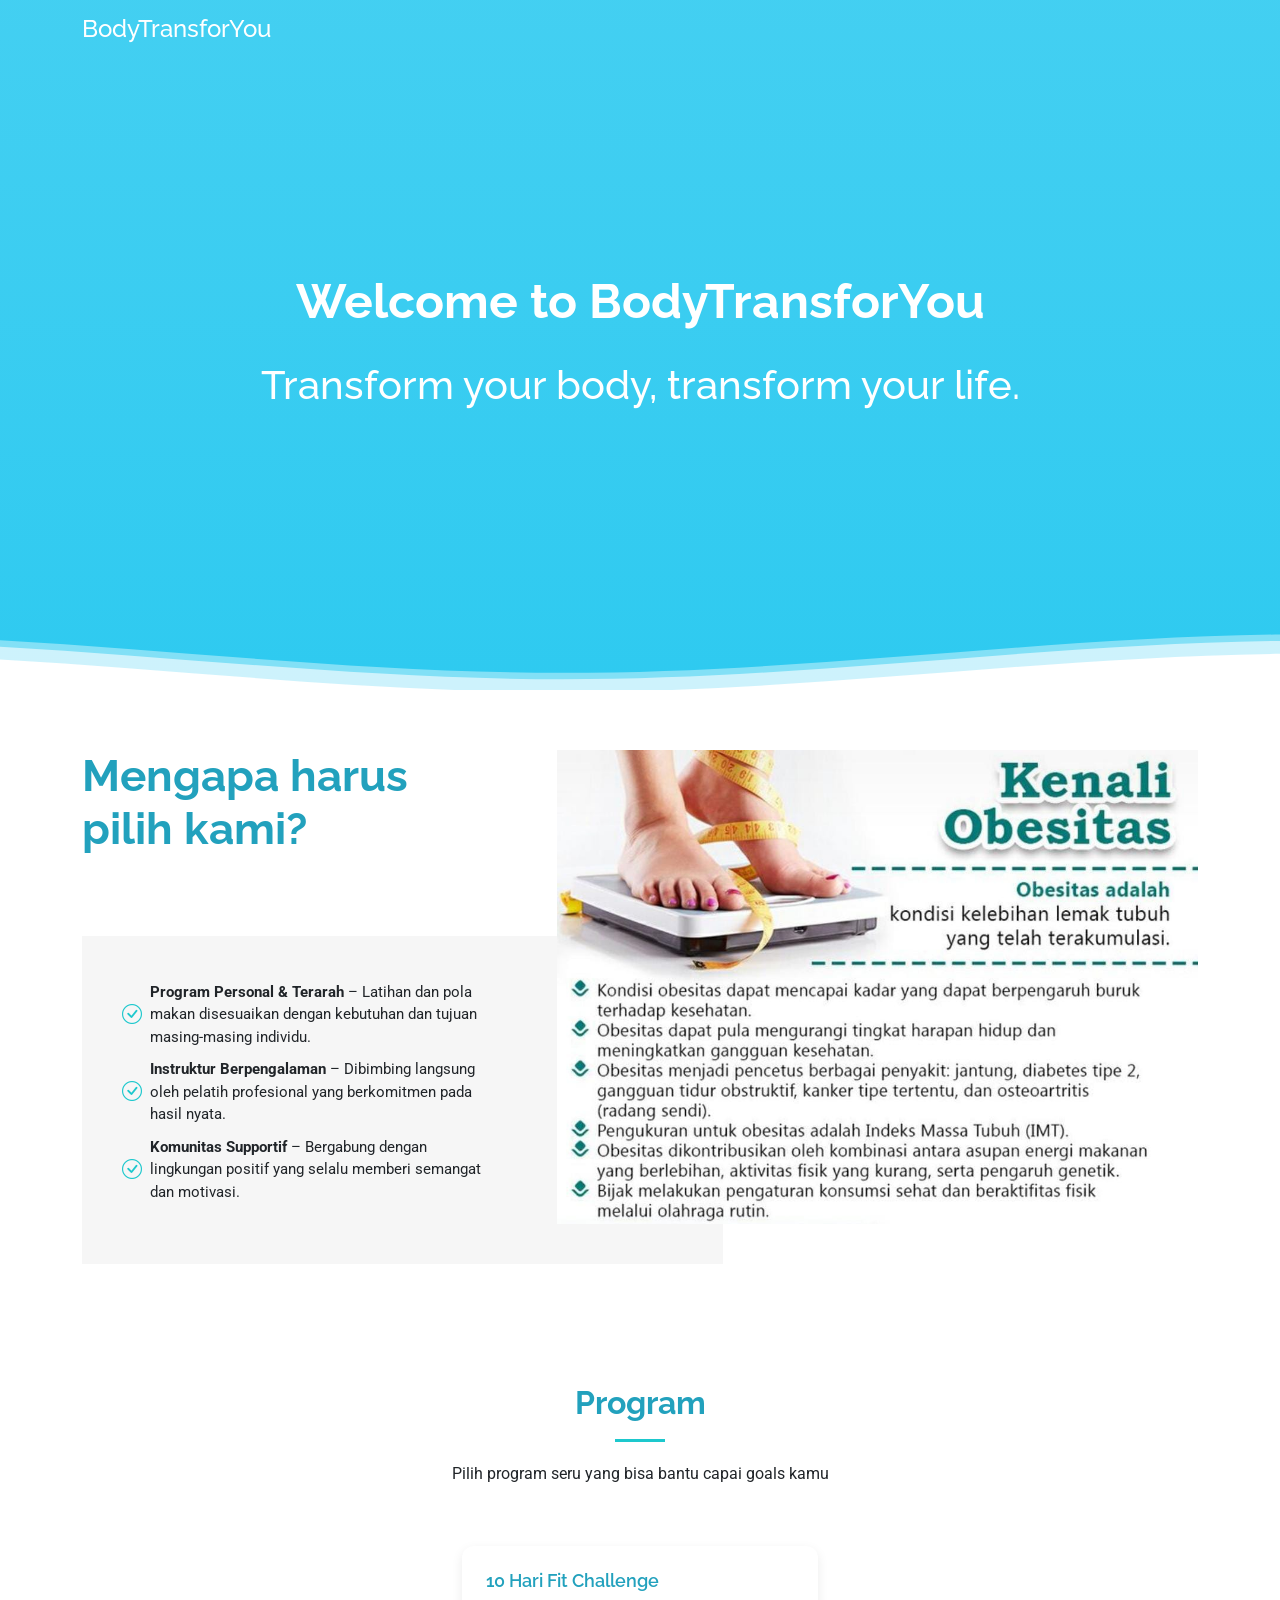
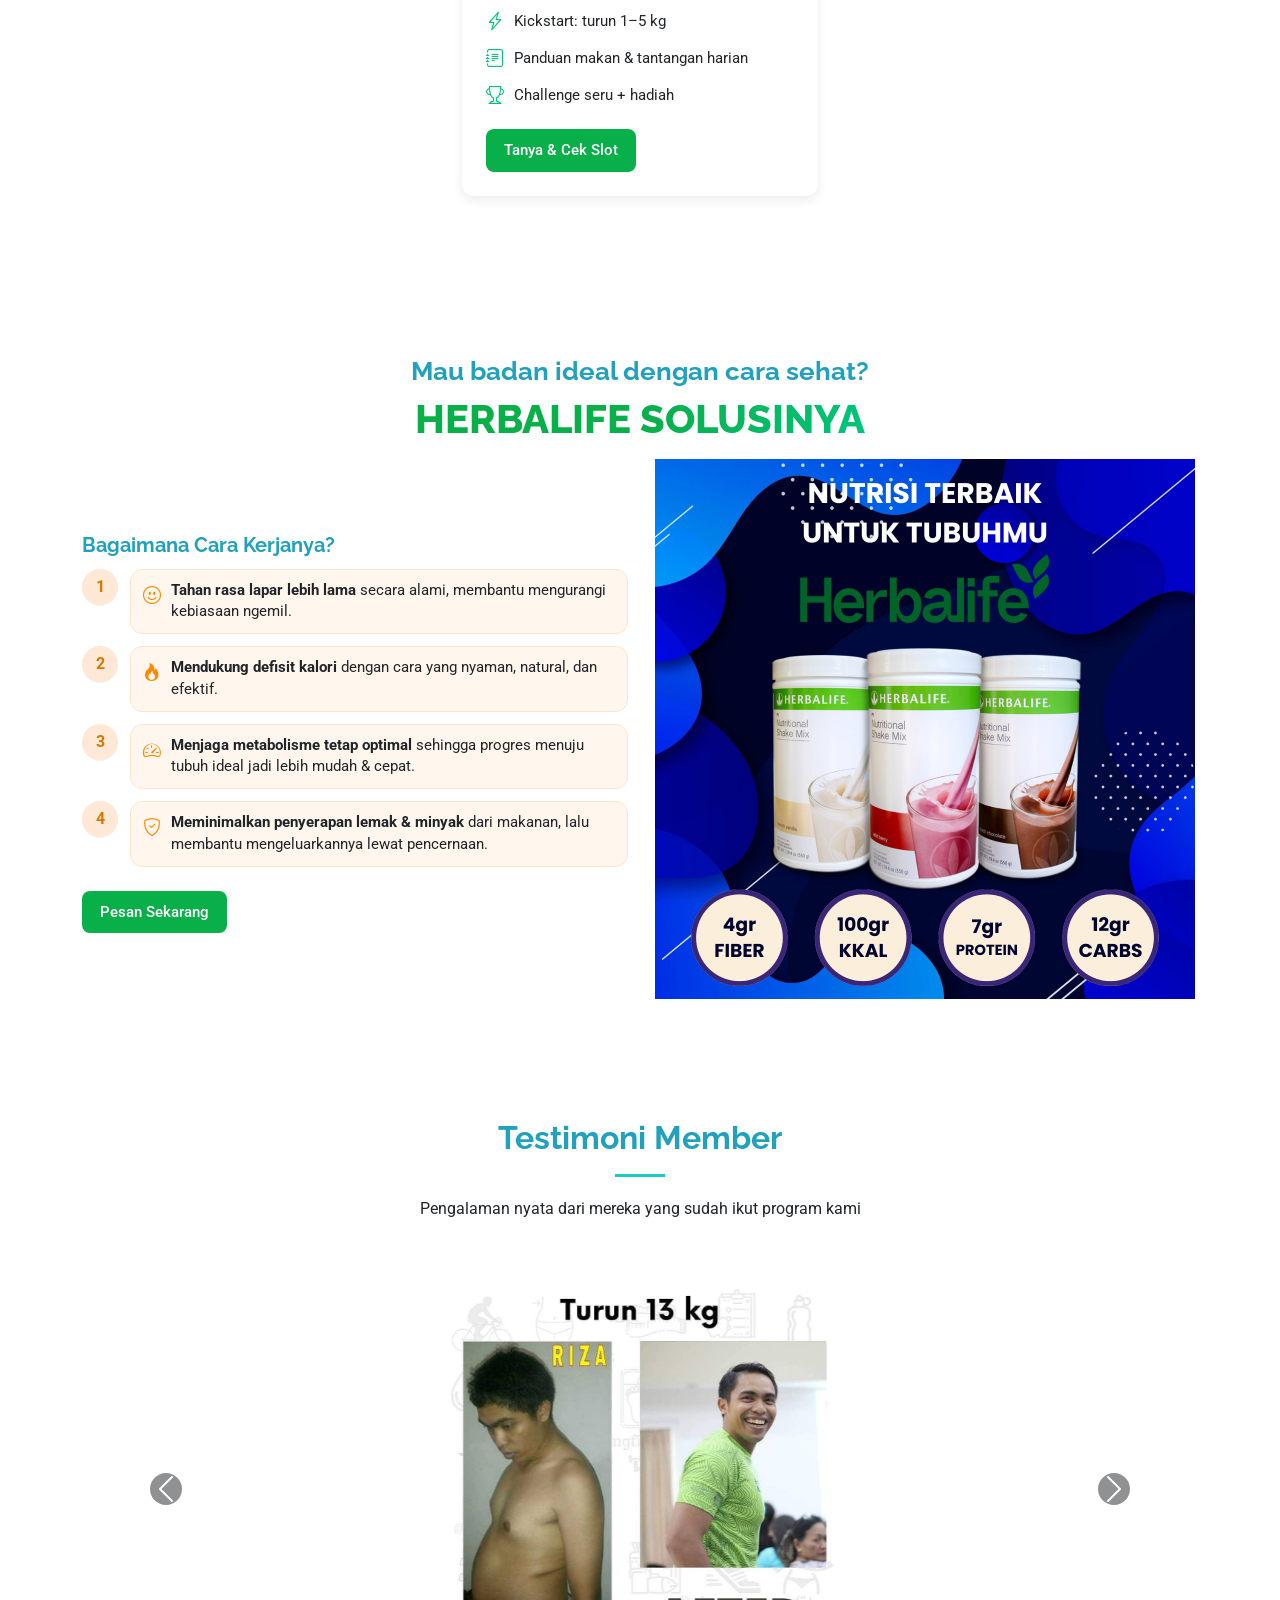
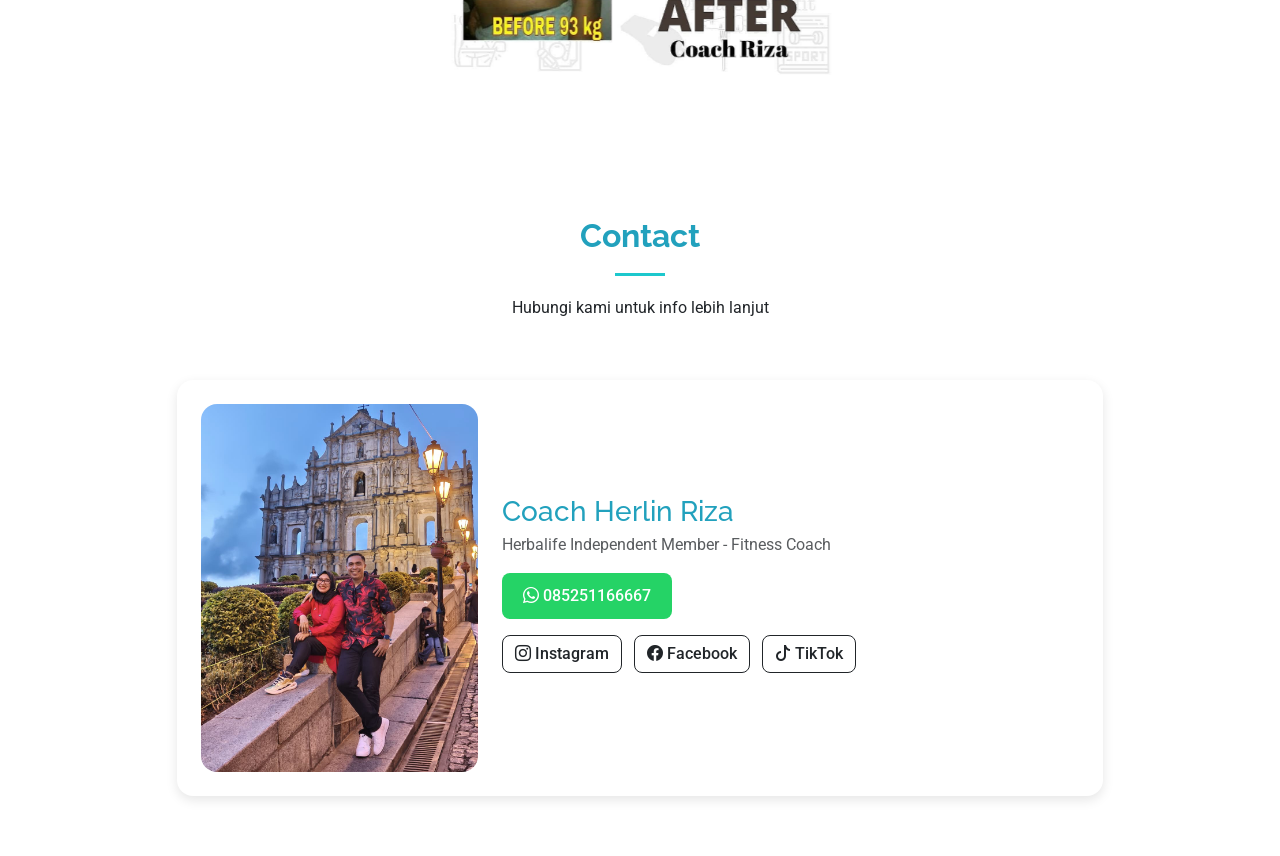
<file: index.html>
<!DOCTYPE html>
<html lang="en">

<head>
  <meta charset="utf-8">
  <meta content="width=device-width, initial-scale=1.0" name="viewport">
  <title>Landing Page - Coach Riza</title>
  <meta name="description" content="">
  <meta name="keywords" content="">

  <!-- Favicons -->
  <link href="assets/img/favicon.png" rel="icon">
  <link href="assets/img/apple-touch-icon.png" rel="apple-touch-icon">

  <!-- Fonts -->
  <link href="https://fonts.googleapis.com" rel="preconnect">
  <link href="https://fonts.gstatic.com" rel="preconnect" crossorigin>
  <link href="https://fonts.googleapis.com/css2?family=Roboto:ital,wght@0,100;0,300;0,400;0,500;0,700;0,900;1,100;1,300;1,400;1,500;1,700;1,900&family=Poppins:ital,wght@0,100;0,200;0,300;0,400;0,500;0,600;0,700;0,800;0,900;1,100;1,200;1,300;1,400;1,500;1,600;1,700;1,800;1,900&family=Raleway:ital,wght@0,100;0,200;0,300;0,400;0,500;0,600;0,700;0,800;0,900;1,100;1,200;1,300;1,400;1,500;1,600;1,700;1,800;1,900&display=swap" rel="stylesheet">

  <!-- Vendor CSS Files -->
  <link href="assets/vendor/bootstrap/css/bootstrap.min.css" rel="stylesheet">
  <link href="assets/vendor/bootstrap-icons/bootstrap-icons.css" rel="stylesheet">
  <link href="assets/vendor/aos/aos.css" rel="stylesheet">
  <link href="assets/vendor/animate.css/animate.min.css" rel="stylesheet">
  <link href="assets/vendor/glightbox/css/glightbox.min.css" rel="stylesheet">
  <link href="assets/vendor/swiper/swiper-bundle.min.css" rel="stylesheet">

  <!-- Main CSS File -->
  <link href="assets/css/main.css" rel="stylesheet">
</head>

<body class="index-page">

  <header id="header" class="header d-flex align-items-center fixed-top">
    <div class="container-fluid container-xl position-relative d-flex align-items-center justify-content-between">

      <a href="index.html" class="logo d-flex align-items-center">
        <h4 class="sitename">BodyTransforYou</h4>
      </a>

      <nav id="navmenu" class="navmenu">
        <ul>
          <li><a href="#hero" class="active"></a></li>
          <li><a href="#about"></a></li>
          <li><a href="#services"></a></li>
          <li><a href="#portfolio"></a></li>
          <li><a href="#team"></a></li>
          <li><a href="#contact"></a></li>
        </ul>
        <i class="mobile-nav-toggle d-xl-none bi bi-list"></i>
      </nav>

    </div>
  </header>

  <main class="main">

    <!-- Hero Section -->
    <section id="hero" class="hero section dark-background">

      <div id="hero-carousel" class="container carousel carousel-fade">
        <div class="carousel-item active">
          <div class="carousel-container">
            <h2 class="animate__animated animate__fadeInDown">Welcome to <span>BodyTransforYou</span></h2>
            <h1 class="animate__animated animate__fadeInUp">Transform your body, transform your life.</h1>
          </div>
        </div>
      </div>

      <svg class="hero-waves" xmlns="http://www.w3.org/2000/svg" viewBox="0 24 150 28" preserveAspectRatio="none">
        <defs>
          <path id="wave-path" d="M-160 44c30 0 58-18 88-18s58 18 88 18 58-18 88-18 58 18 88 18v44h-352z"></path>
        </defs>
        <g class="wave1">
          <use xlink:href="#wave-path" x="50" y="3"></use>
        </g>
        <g class="wave2">
          <use xlink:href="#wave-path" x="50" y="0"></use>
        </g>
        <g class="wave3">
          <use xlink:href="#wave-path" x="50" y="9"></use>
        </g>
      </svg>

    </section>

    <!-- About Section -->
    <section id="about" class="about section">
      <div class="container">
        <div class="row position-relative">
        <div class="col-lg-7 about-img" data-aos="zoom-out" data-aos-delay="200"
          style="display:flex;justify-content:center;align-items:center;overflow:visible;height:auto!important;min-height:0!important;">
          <img src="aset web.jpeg" alt="Gym"
            style="position:static!important;display:block;width:100%;max-width:100%;height:auto;object-fit:contain;">
        </div>



          <div class="col-lg-7" data-aos="fade-up" data-aos-delay="100">
            <h2 class="inner-title">Mengapa harus pilih kami?</h2>
            <div class="our-story">
              <ul>
                <li><i class="bi bi-check-circle"></i> <span><b>Program Personal & Terarah</b> – Latihan dan pola makan disesuaikan dengan kebutuhan dan tujuan masing-masing individu.</span></li>
                <li><i class="bi bi-check-circle"></i> <span><b>Instruktur Berpengalaman</b> – Dibimbing langsung oleh pelatih profesional yang berkomitmen pada hasil nyata.</span></li>
                <li><i class="bi bi-check-circle"></i> <span><b>Komunitas Supportif</b> – Bergabung dengan lingkungan positif yang selalu memberi semangat dan motivasi.</span></li>
              </ul>
            </div>
          </div>

        </div>
      </div>
    </section><!-- /About Section -->

    <!-- Features 2 Section -->
    <section id="features-2" class="features section features-2">
      <div class="container section-title" data-aos="fade-up">
        <h2>Program</h2>
        <p>Pilih program seru yang bisa bantu capai goals kamu</p>
      </div>

      <div class="container">
        <div class="row gy-4 justify-content-center">
          <div class="col-lg-4 col-md-6">
            <div class="program-card" data-aos="fade-up" data-aos-delay="100">
              <h4>10 Hari Fit Challenge</h4>
              <ul>
                <li><i class="bi bi-lightning-charge"></i> Kickstart: turun 1–5 kg</li>
                <li><i class="bi bi-journal-text"></i> Panduan makan & tantangan harian</li>
                <li><i class="bi bi-trophy"></i> Challenge seru + hadiah</li>
              </ul>
              <a href="https://wa.link/byib3k" class="btn-program">Tanya & Cek Slot</a>
            </div>
          </div>
        </div>
      </div>
    </section>

    <style>
      .program-card { background:#fff; border-radius:12px; box-shadow:0 4px 12px rgba(0,0,0,.08); padding:24px; text-align:left; transition:.3s }
      .program-card:hover { transform:translateY(-5px); box-shadow:0 6px 16px rgba(0,0,0,.12) }
      .program-card h4 { font-size:18px; font-weight:600; margin-bottom:16px }
      .program-card ul { list-style:none; padding:0; margin:0 0 20px 0 }
      .program-card ul li { margin-bottom:10px; font-size:15px; display:flex; align-items:center }
      .program-card ul li i { color:#00c37a; margin-right:10px; font-size:18px }
      .btn-program { display:inline-block; padding:10px 18px; background:#09af49; color:#fff; border-radius:8px; text-decoration:none; font-size:15px; font-weight:500; transition:background .3s }
      .btn-program:hover { background:#00ff6a }
    </style>

    <!-- Highlight (How It Works) Section -->
    <section id="highlight" class="highlight-section">
      <div class="container" data-aos="zoom-in">
        <div class="text-center mb-3">
          <h2 class="mb-2">Mau badan ideal dengan cara sehat?</h2>
          <h1 class="highlight-brand">Herbalife <span>SOLUSINYA</span></h1>
        </div>

        <div class="row align-items-center g-4">
          <div class="col-lg-6 text-center order-1 order-lg-2">
            <img src="Nutrisi.png" width="540" height="540" alt="Nutrisi Herbalife" class="img-fluid hiw-illustration">
          </div>

          <div class="col-lg-6 text-center text-lg-start order-2 order-lg-1">
            <div class="hiw mt-2">
              <h3 class="hiw-title text-center text-lg-start">Bagaimana Cara Kerjanya?</h3>
              <ol class="hiw-list">
                <li>
                  <div class="hiw-badge">1</div>
                  <div class="hiw-item">
                    <i class="bi bi-emoji-smile"></i>
                    <p><b>Tahan rasa lapar lebih lama</b> secara alami, membantu mengurangi kebiasaan ngemil.</p>
                  </div>
                </li>
                <li>
                  <div class="hiw-badge">2</div>
                  <div class="hiw-item">
                    <i class="bi bi-fire"></i>
                    <p><b>Mendukung defisit kalori</b> dengan cara yang nyaman, natural, dan efektif.</p>
                  </div>
                </li>
                <li>
                  <div class="hiw-badge">3</div>
                  <div class="hiw-item">
                    <i class="bi bi-speedometer2"></i>
                    <p><b>Menjaga metabolisme tetap optimal</b> sehingga progres menuju tubuh ideal jadi lebih mudah & cepat.</p>
                  </div>
                </li>
                <li>
                  <div class="hiw-badge">4</div>
                  <div class="hiw-item">
                    <i class="bi bi-shield-check"></i>
                    <p><b>Meminimalkan penyerapan lemak & minyak</b> dari makanan, lalu membantu mengeluarkannya lewat pencernaan.</p>
                  </div>
                </li>
              </ol>
            </div>

            <div class="button-wrapper mt-4">
              <a href="https://wa.link/byib3k" class="btn-program">Pesan Sekarang</a>
            </div>
          </div>

        </div>
      </div>
    </section>

    <style>
      /* Highlight Section */
      .highlight-section { padding:60px 20px; border-radius:12px; margin-top:40px }
      .highlight-section h2 { font-size:26px; font-weight:700; margin-bottom:6px }
      .highlight-brand { font-size:40px; font-weight:800; color:#09af49; text-transform:uppercase }
      .highlight-brand span { background:linear-gradient(90deg,#09af49,#00c37a); -webkit-background-clip:text; color:transparent }

      /* How it works */
      .hiw-title { font-size:20px; font-weight:700; margin:8px 0 12px }
      .hiw-list { list-style:none; padding:0; margin:0 }
      .hiw-list li { display:flex; align-items:flex-start; gap:12px; margin-bottom:12px }
      .hiw-badge { min-width:36px; height:36px; border-radius:50%; background:#ffe8d6; color:#d57a00; font-weight:700; display:flex; align-items:center; justify-content:center; box-shadow:0 1px 0 rgba(0,0,0,.05) }
      .hiw-item { flex:1; background:#fff6ee; border:1px solid #ffe3cf; padding:10px 12px; border-radius:12px; display:flex; gap:10px; align-items:flex-start }
      .hiw-item i { font-size:18px; color:#ff8a00; margin-top:2px }
      .hiw-item p { margin:0; font-size:15px; line-height:1.45 }

      /* Image */
      .hiw-illustration { max-width:540px; width:100%; height:auto }

      /* Responsive tweaks */
      @media (max-width: 991.98px){
        .highlight-brand { font-size:32px }
        .hiw-item p { font-size:14px }
        .hiw-illustration { margin-bottom:12px }
      }
    </style>

    <section id="testimonials" class="testimonials section">
      <div class="container section-title" data-aos="fade-up">
        <h2>Testimoni Member</h2>
        <p>Pengalaman nyata dari mereka yang sudah ikut program kami</p>
      </div>

      <div class="container" data-aos="fade-up" data-aos-delay="100">
        <div id="testimonialCarousel" class="carousel slide" data-bs-ride="carousel">
          <div class="carousel-inner text-center">
            <div class="carousel-item active">
              <img src="assets/img/member7.jpeg" class="rounded-rectangle mb-3 d-block mx-auto" alt="Member 1">
            </div>
            <div class="carousel-item">
              <img src="assets/img/member8.jpeg" class="rounded-rectangle mb-3 d-block mx-auto" alt="Member 2">
            </div>
            <div class="carousel-item">
              <img src="assets/img/member3.jpeg" class="rounded-rectangle mb-3 d-block mx-auto" alt="Member 3">
            </div>
            <div class="carousel-item">
              <img src="assets/img/member5.jpeg" class="rounded-rectangle mb-3 d-block mx-auto" alt="Member 4">
            </div>
            <div class="carousel-item">
              <img src="assets/img/member6.jpeg" class="rounded-rectangle mb-3 d-block mx-auto" alt="Member 5">
            </div>
            <div class="carousel-item">
              <img src="assets/img/member2.jpeg" class="rounded-rectangle mb-3 d-block mx-auto" alt="Member 6">
            </div>
            <div class="carousel-item">
              <img src="assets/img/member4.jpeg" class="rounded-rectangle mb-3 d-block mx-auto" alt="Member 7">
            </div>
          </div>

          <button class="carousel-control-prev" type="button" data-bs-target="#testimonialCarousel" data-bs-slide="prev">
            <span class="carousel-control-prev-icon bg-dark rounded-circle p-3" aria-hidden="true"></span>
            <span class="visually-hidden">Previous</span>
          </button>

          <button class="carousel-control-next" type="button" data-bs-target="#testimonialCarousel" data-bs-slide="next">
            <span class="carousel-control-next-icon bg-dark rounded-circle p-3" aria-hidden="true"></span>
            <span class="visually-hidden">Next</span>
          </button>

        </div>
      </div>
    </section>

    <!-- ✅ FIXED CSS: scope flex to visible slides only; keep images responsive -->
    <style>
      /* Only center visible slides; don't override hidden ones */
      #testimonialCarousel .carousel-item.active,
      #testimonialCarousel .carousel-item-next,
      #testimonialCarousel .carousel-item-prev{
        display:flex;
        justify-content:center;
        align-items:center;
      }

      /* Responsive image sizing; keep aspect ratio */
      .rounded-rectangle{
        width:min(400px, 90vw);
        height:auto;
        object-fit:contain;
        display:block;
      }

      .mobile-nav-toggle { display:none !important }
    </style>

    <!-- Contact Section -->
    <section id="contact" class="contact section">
      <div class="container section-title" data-aos="fade-up">
        <h2>Contact</h2>
        <p>Hubungi kami untuk info lebih lanjut</p>
      </div>
      <div class="container" data-aos="fade-up" data-aos-delay="100">
        <div class="row justify-content-center">
          <div class="col-lg-10">
            <div class="contact-card p-4">
              <div class="row align-items-center">
                <div class="col-md-4 text-center mb-3 mb-md-0">
                  <img src="assets/img/FotoCoach.jpeg" alt="Coach Herlin Riza" class="img-fluid contact-photo">
                </div>
                <div class="col-md-8">
                  <div class="contact-info">
                    <h3 class="mb-1">Coach Herlin Riza</h3>
                    <p class="text-muted mb-3">Herbalife Independent Member - Fitness Coach</p>
                    <a href="https://wa.link/byib3k" target="_blank" class="btn btn-whatsapp mb-3">
                      <i class="bi bi-whatsapp"></i> 085251166667
                    </a>
                    <div class="social-links">
                      <a href="https://www.instagram.com/sahabat.sejati.official?utm_source=qr&igsh=MWxsd29iMXllOGlocg==" class="btn btn-outline-dark me-2"><i class="bi bi-instagram"></i> Instagram</a>
                      <a href="https://www.facebook.com/share/16jVmUwedt/" class="btn btn-outline-dark me-2"><i class="bi bi-facebook"></i> Facebook</a>
                      <a href="https://www.tiktok.com/@coach_herlin.amk?_t=ZS-8z3KA97tksn&_r=1" class="btn btn-outline-dark"><i class="bi bi-tiktok"></i> TikTok</a>
                    </div>
                  </div>
                </div>
              </div>

            </div>
          </div>
        </div>
      </div>
    </section>

    <style>
      .contact-card { background:#fff; border-radius:16px; box-shadow:0 4px 12px rgba(0,0,0,.1) }
      .contact-photo { width:100%; max-width:320px; border-radius:16px; object-fit:cover }
      .btn-whatsapp { display:inline-block; background:#25d366; color:#fff; padding:10px 20px; border-radius:8px; text-decoration:none; font-weight:500; transition:.3s }
      .btn-whatsapp:hover { background:#1ebe5d }
      .social-links .btn { border-radius:8px; font-weight:500; margin-bottom:8px }
    </style>

  </main>

  <a href="#" id="scroll-top" class="scroll-top d-flex align-items-center justify-content-center"><i class="bi bi-arrow-up-short"></i></a>

  <script src="assets/vendor/bootstrap/js/bootstrap.bundle.min.js"></script>
  <script src="assets/vendor/php-email-form/validate.js"></script>
  <script src="assets/vendor/aos/aos.js"></script>
  <script src="assets/vendor/glightbox/js/glightbox.min.js"></script>
  <script src="assets/vendor/swiper/swiper-bundle.min.js"></script>
  <script src="assets/js/main.js"></script>

</body>
</html>
</file>
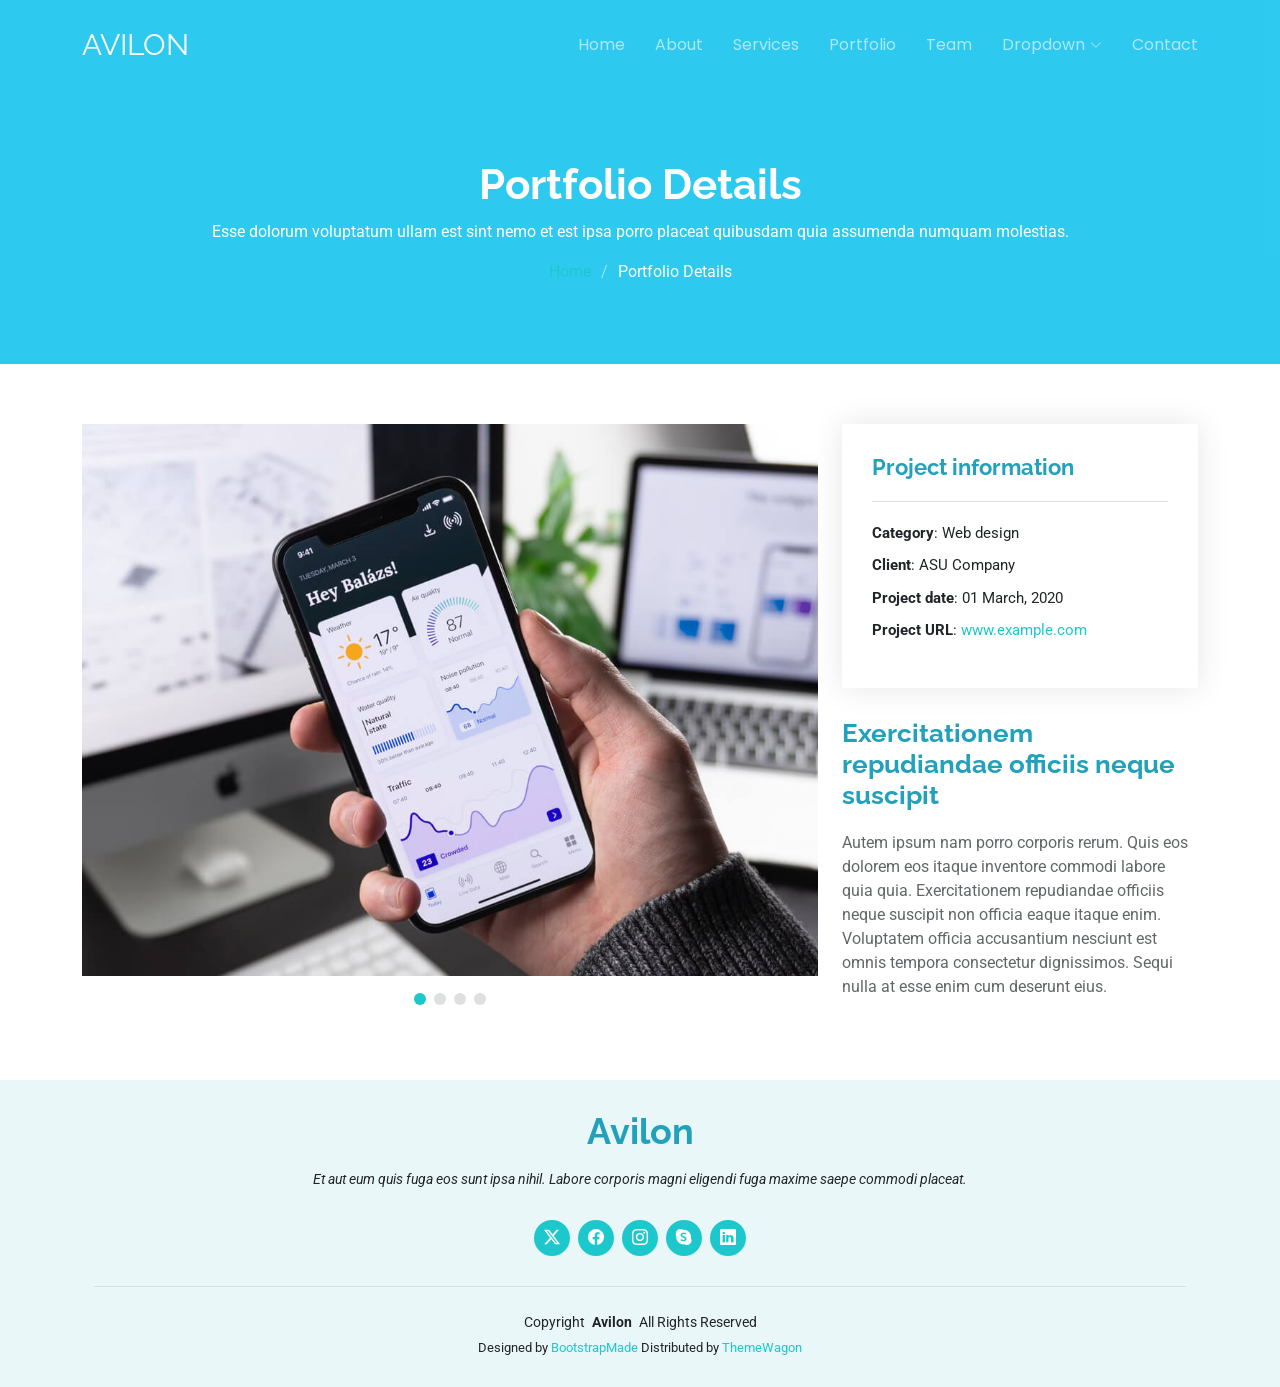
<file: avilon-1.0.0/portfolio-details.html>
<!DOCTYPE html>
<html lang="en">

<head>
  <meta charset="utf-8">
  <meta content="width=device-width, initial-scale=1.0" name="viewport">
  <title>Portfolio Details - Avilon Bootstrap Template</title>
  <meta name="description" content="">
  <meta name="keywords" content="">

  <!-- Favicons -->
  <link href="assets/img/favicon.png" rel="icon">
  <link href="assets/img/apple-touch-icon.png" rel="apple-touch-icon">

  <!-- Fonts -->
  <link href="https://fonts.googleapis.com" rel="preconnect">
  <link href="https://fonts.gstatic.com" rel="preconnect" crossorigin>
  <link href="https://fonts.googleapis.com/css2?family=Roboto:ital,wght@0,100;0,300;0,400;0,500;0,700;0,900;1,100;1,300;1,400;1,500;1,700;1,900&family=Poppins:ital,wght@0,100;0,200;0,300;0,400;0,500;0,600;0,700;0,800;0,900;1,100;1,200;1,300;1,400;1,500;1,600;1,700;1,800;1,900&family=Raleway:ital,wght@0,100;0,200;0,300;0,400;0,500;0,600;0,700;0,800;0,900;1,100;1,200;1,300;1,400;1,500;1,600;1,700;1,800;1,900&display=swap" rel="stylesheet">

  <!-- Vendor CSS Files -->
  <link href="assets/vendor/bootstrap/css/bootstrap.min.css" rel="stylesheet">
  <link href="assets/vendor/bootstrap-icons/bootstrap-icons.css" rel="stylesheet">
  <link href="assets/vendor/aos/aos.css" rel="stylesheet">
  <link href="assets/vendor/animate.css/animate.min.css" rel="stylesheet">
  <link href="assets/vendor/glightbox/css/glightbox.min.css" rel="stylesheet">
  <link href="assets/vendor/swiper/swiper-bundle.min.css" rel="stylesheet">

  <!-- Main CSS File -->
  <link href="assets/css/main.css" rel="stylesheet">

  <!-- =======================================================
  * Template Name: Avilon
  * Template URL: https://bootstrapmade.com/avilon-bootstrap-landing-page-template/
  * Updated: Aug 07 2024 with Bootstrap v5.3.3
  * Author: BootstrapMade.com
  * License: https://bootstrapmade.com/license/
  ======================================================== -->
</head>

<body class="portfolio-details-page">

  <header id="header" class="header d-flex align-items-center fixed-top">
    <div class="container-fluid container-xl position-relative d-flex align-items-center justify-content-between">

      <a href="index.html" class="logo d-flex align-items-center">
        <!-- Uncomment the line below if you also wish to use an image logo -->
        <!-- <img src="assets/img/logo.png" alt=""> -->
        <h1 class="sitename">Avilon</h1>
      </a>

      <nav id="navmenu" class="navmenu">
        <ul>
          <li><a href="#hero">Home</a></li>
          <li><a href="#about">About</a></li>
          <li><a href="#services">Services</a></li>
          <li><a href="#portfolio">Portfolio</a></li>
          <li><a href="#team">Team</a></li>
          <li class="dropdown"><a href="#"><span>Dropdown</span> <i class="bi bi-chevron-down toggle-dropdown"></i></a>
            <ul>
              <li><a href="#">Dropdown 1</a></li>
              <li class="dropdown"><a href="#"><span>Deep Dropdown</span> <i class="bi bi-chevron-down toggle-dropdown"></i></a>
                <ul>
                  <li><a href="#">Deep Dropdown 1</a></li>
                  <li><a href="#">Deep Dropdown 2</a></li>
                  <li><a href="#">Deep Dropdown 3</a></li>
                  <li><a href="#">Deep Dropdown 4</a></li>
                  <li><a href="#">Deep Dropdown 5</a></li>
                </ul>
              </li>
              <li><a href="#">Dropdown 2</a></li>
              <li><a href="#">Dropdown 3</a></li>
              <li><a href="#">Dropdown 4</a></li>
            </ul>
          </li>
          <li><a href="#contact">Contact</a></li>
        </ul>
        <i class="mobile-nav-toggle d-xl-none bi bi-list"></i>
      </nav>

    </div>
  </header>

  <main class="main">

    <!-- Page Title -->
    <div class="page-title dark-background">
      <div class="container position-relative">
        <h1>Portfolio Details</h1>
        <p>Esse dolorum voluptatum ullam est sint nemo et est ipsa porro placeat quibusdam quia assumenda numquam molestias.</p>
        <nav class="breadcrumbs">
          <ol>
            <li><a href="index.html">Home</a></li>
            <li class="current">Portfolio Details</li>
          </ol>
        </nav>
      </div>
    </div><!-- End Page Title -->

    <!-- Portfolio Details Section -->
    <section id="portfolio-details" class="portfolio-details section">

      <div class="container" data-aos="fade-up" data-aos-delay="100">

        <div class="row gy-4">

          <div class="col-lg-8">
            <div class="portfolio-details-slider swiper init-swiper">

              <script type="application/json" class="swiper-config">
                {
                  "loop": true,
                  "speed": 600,
                  "autoplay": {
                    "delay": 5000
                  },
                  "slidesPerView": "auto",
                  "pagination": {
                    "el": ".swiper-pagination",
                    "type": "bullets",
                    "clickable": true
                  }
                }
              </script>

              <div class="swiper-wrapper align-items-center">

                <div class="swiper-slide">
                  <img src="assets/img/portfolio/app-1.jpg" alt="">
                </div>

                <div class="swiper-slide">
                  <img src="assets/img/portfolio/product-1.jpg" alt="">
                </div>

                <div class="swiper-slide">
                  <img src="assets/img/portfolio/branding-1.jpg" alt="">
                </div>

                <div class="swiper-slide">
                  <img src="assets/img/portfolio/books-1.jpg" alt="">
                </div>

              </div>
              <div class="swiper-pagination"></div>
            </div>
          </div>

          <div class="col-lg-4">
            <div class="portfolio-info" data-aos="fade-up" data-aos-delay="200">
              <h3>Project information</h3>
              <ul>
                <li><strong>Category</strong>: Web design</li>
                <li><strong>Client</strong>: ASU Company</li>
                <li><strong>Project date</strong>: 01 March, 2020</li>
                <li><strong>Project URL</strong>: <a href="#">www.example.com</a></li>
              </ul>
            </div>
            <div class="portfolio-description" data-aos="fade-up" data-aos-delay="300">
              <h2>Exercitationem repudiandae officiis neque suscipit</h2>
              <p>
                Autem ipsum nam porro corporis rerum. Quis eos dolorem eos itaque inventore commodi labore quia quia. Exercitationem repudiandae officiis neque suscipit non officia eaque itaque enim. Voluptatem officia accusantium nesciunt est omnis tempora consectetur dignissimos. Sequi nulla at esse enim cum deserunt eius.
              </p>
            </div>
          </div>

        </div>

      </div>

    </section><!-- /Portfolio Details Section -->

  </main>

  <footer id="footer" class="footer light-background">
    <div class="container">
      <h3 class="sitename">Avilon</h3>
      <p>Et aut eum quis fuga eos sunt ipsa nihil. Labore corporis magni eligendi fuga maxime saepe commodi placeat.</p>
      <div class="social-links d-flex justify-content-center">
        <a href=""><i class="bi bi-twitter-x"></i></a>
        <a href=""><i class="bi bi-facebook"></i></a>
        <a href=""><i class="bi bi-instagram"></i></a>
        <a href=""><i class="bi bi-skype"></i></a>
        <a href=""><i class="bi bi-linkedin"></i></a>
      </div>
      <div class="container">
        <div class="copyright">
          <span>Copyright</span> <strong class="px-1 sitename">Avilon</strong> <span>All Rights Reserved</span>
        </div>
        <div class="credits">
          <!-- All the links in the footer should remain intact. -->
          <!-- You can delete the links only if you've purchased the pro version. -->
          <!-- Licensing information: https://bootstrapmade.com/license/ -->
          <!-- Purchase the pro version with working PHP/AJAX contact form: [buy-url] -->
          Designed by <a href="https://bootstrapmade.com/">BootstrapMade</a> Distributed by <a href="https://themewagon.com" target="_blank">ThemeWagon</a>
        </div>
      </div>
    </div>
  </footer>

  <!-- Scroll Top -->
  <a href="#" id="scroll-top" class="scroll-top d-flex align-items-center justify-content-center"><i class="bi bi-arrow-up-short"></i></a>

  <!-- Preloader -->
  <div id="preloader"></div>

  <!-- Vendor JS Files -->
  <script src="assets/vendor/bootstrap/js/bootstrap.bundle.min.js"></script>
  <script src="assets/vendor/php-email-form/validate.js"></script>
  <script src="assets/vendor/aos/aos.js"></script>
  <script src="assets/vendor/glightbox/js/glightbox.min.js"></script>
  <script src="assets/vendor/swiper/swiper-bundle.min.js"></script>

  <!-- Main JS File -->
  <script src="assets/js/main.js"></script>

</body>

</html>
</file>
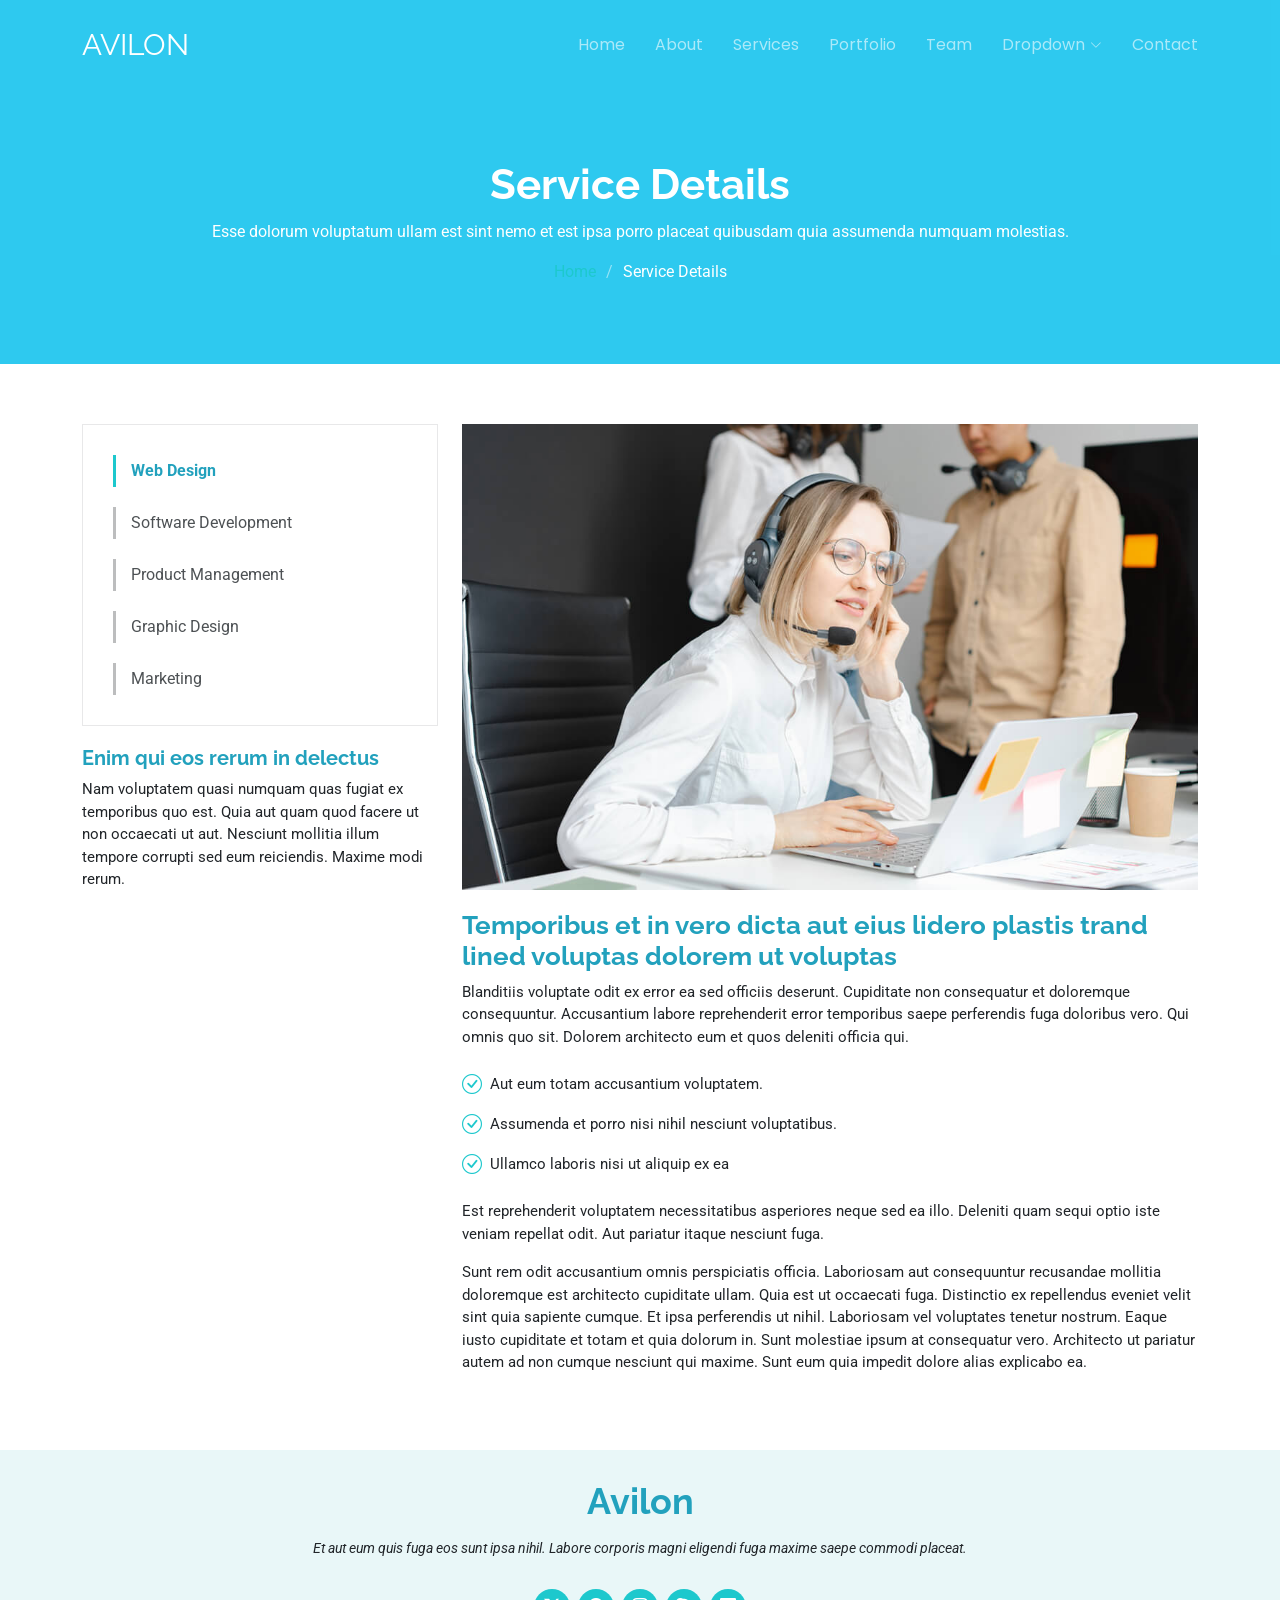
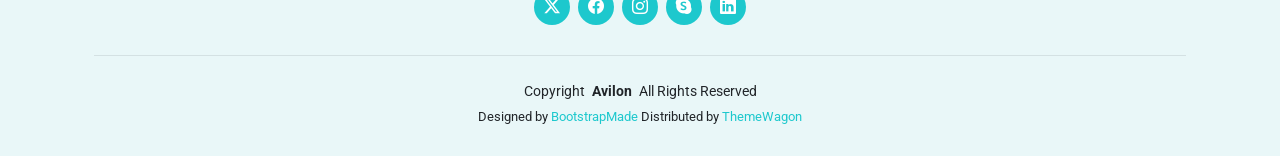
<file: avilon-1.0.0/service-details.html>
<!DOCTYPE html>
<html lang="en">

<head>
  <meta charset="utf-8">
  <meta content="width=device-width, initial-scale=1.0" name="viewport">
  <title>Service Details - Avilon Bootstrap Template</title>
  <meta name="description" content="">
  <meta name="keywords" content="">

  <!-- Favicons -->
  <link href="assets/img/favicon.png" rel="icon">
  <link href="assets/img/apple-touch-icon.png" rel="apple-touch-icon">

  <!-- Fonts -->
  <link href="https://fonts.googleapis.com" rel="preconnect">
  <link href="https://fonts.gstatic.com" rel="preconnect" crossorigin>
  <link href="https://fonts.googleapis.com/css2?family=Roboto:ital,wght@0,100;0,300;0,400;0,500;0,700;0,900;1,100;1,300;1,400;1,500;1,700;1,900&family=Poppins:ital,wght@0,100;0,200;0,300;0,400;0,500;0,600;0,700;0,800;0,900;1,100;1,200;1,300;1,400;1,500;1,600;1,700;1,800;1,900&family=Raleway:ital,wght@0,100;0,200;0,300;0,400;0,500;0,600;0,700;0,800;0,900;1,100;1,200;1,300;1,400;1,500;1,600;1,700;1,800;1,900&display=swap" rel="stylesheet">

  <!-- Vendor CSS Files -->
  <link href="assets/vendor/bootstrap/css/bootstrap.min.css" rel="stylesheet">
  <link href="assets/vendor/bootstrap-icons/bootstrap-icons.css" rel="stylesheet">
  <link href="assets/vendor/aos/aos.css" rel="stylesheet">
  <link href="assets/vendor/animate.css/animate.min.css" rel="stylesheet">
  <link href="assets/vendor/glightbox/css/glightbox.min.css" rel="stylesheet">
  <link href="assets/vendor/swiper/swiper-bundle.min.css" rel="stylesheet">

  <!-- Main CSS File -->
  <link href="assets/css/main.css" rel="stylesheet">

  <!-- =======================================================
  * Template Name: Avilon
  * Template URL: https://bootstrapmade.com/avilon-bootstrap-landing-page-template/
  * Updated: Aug 07 2024 with Bootstrap v5.3.3
  * Author: BootstrapMade.com
  * License: https://bootstrapmade.com/license/
  ======================================================== -->
</head>

<body class="service-details-page">

  <header id="header" class="header d-flex align-items-center fixed-top">
    <div class="container-fluid container-xl position-relative d-flex align-items-center justify-content-between">

      <a href="index.html" class="logo d-flex align-items-center">
        <!-- Uncomment the line below if you also wish to use an image logo -->
        <!-- <img src="assets/img/logo.png" alt=""> -->
        <h1 class="sitename">Avilon</h1>
      </a>

      <nav id="navmenu" class="navmenu">
        <ul>
          <li><a href="#hero">Home</a></li>
          <li><a href="#about">About</a></li>
          <li><a href="#services">Services</a></li>
          <li><a href="#portfolio">Portfolio</a></li>
          <li><a href="#team">Team</a></li>
          <li class="dropdown"><a href="#"><span>Dropdown</span> <i class="bi bi-chevron-down toggle-dropdown"></i></a>
            <ul>
              <li><a href="#">Dropdown 1</a></li>
              <li class="dropdown"><a href="#"><span>Deep Dropdown</span> <i class="bi bi-chevron-down toggle-dropdown"></i></a>
                <ul>
                  <li><a href="#">Deep Dropdown 1</a></li>
                  <li><a href="#">Deep Dropdown 2</a></li>
                  <li><a href="#">Deep Dropdown 3</a></li>
                  <li><a href="#">Deep Dropdown 4</a></li>
                  <li><a href="#">Deep Dropdown 5</a></li>
                </ul>
              </li>
              <li><a href="#">Dropdown 2</a></li>
              <li><a href="#">Dropdown 3</a></li>
              <li><a href="#">Dropdown 4</a></li>
            </ul>
          </li>
          <li><a href="#contact">Contact</a></li>
        </ul>
        <i class="mobile-nav-toggle d-xl-none bi bi-list"></i>
      </nav>

    </div>
  </header>

  <main class="main">

    <!-- Page Title -->
    <div class="page-title dark-background">
      <div class="container position-relative">
        <h1>Service Details</h1>
        <p>Esse dolorum voluptatum ullam est sint nemo et est ipsa porro placeat quibusdam quia assumenda numquam molestias.</p>
        <nav class="breadcrumbs">
          <ol>
            <li><a href="index.html">Home</a></li>
            <li class="current">Service Details</li>
          </ol>
        </nav>
      </div>
    </div><!-- End Page Title -->

    <!-- Service Details Section -->
    <section id="service-details" class="service-details section">

      <div class="container">

        <div class="row gy-4">

          <div class="col-lg-4" data-aos="fade-up" data-aos-delay="100">
            <div class="services-list">
              <a href="#" class="active">Web Design</a>
              <a href="#">Software Development</a>
              <a href="#">Product Management</a>
              <a href="#">Graphic Design</a>
              <a href="#">Marketing</a>
            </div>

            <h4>Enim qui eos rerum in delectus</h4>
            <p>Nam voluptatem quasi numquam quas fugiat ex temporibus quo est. Quia aut quam quod facere ut non occaecati ut aut. Nesciunt mollitia illum tempore corrupti sed eum reiciendis. Maxime modi rerum.</p>
          </div>

          <div class="col-lg-8" data-aos="fade-up" data-aos-delay="200">
            <img src="assets/img/services.jpg" alt="" class="img-fluid services-img">
            <h3>Temporibus et in vero dicta aut eius lidero plastis trand lined voluptas dolorem ut voluptas</h3>
            <p>
              Blanditiis voluptate odit ex error ea sed officiis deserunt. Cupiditate non consequatur et doloremque consequuntur. Accusantium labore reprehenderit error temporibus saepe perferendis fuga doloribus vero. Qui omnis quo sit. Dolorem architecto eum et quos deleniti officia qui.
            </p>
            <ul>
              <li><i class="bi bi-check-circle"></i> <span>Aut eum totam accusantium voluptatem.</span></li>
              <li><i class="bi bi-check-circle"></i> <span>Assumenda et porro nisi nihil nesciunt voluptatibus.</span></li>
              <li><i class="bi bi-check-circle"></i> <span>Ullamco laboris nisi ut aliquip ex ea</span></li>
            </ul>
            <p>
              Est reprehenderit voluptatem necessitatibus asperiores neque sed ea illo. Deleniti quam sequi optio iste veniam repellat odit. Aut pariatur itaque nesciunt fuga.
            </p>
            <p>
              Sunt rem odit accusantium omnis perspiciatis officia. Laboriosam aut consequuntur recusandae mollitia doloremque est architecto cupiditate ullam. Quia est ut occaecati fuga. Distinctio ex repellendus eveniet velit sint quia sapiente cumque. Et ipsa perferendis ut nihil. Laboriosam vel voluptates tenetur nostrum. Eaque iusto cupiditate et totam et quia dolorum in. Sunt molestiae ipsum at consequatur vero. Architecto ut pariatur autem ad non cumque nesciunt qui maxime. Sunt eum quia impedit dolore alias explicabo ea.
            </p>
          </div>

        </div>

      </div>

    </section><!-- /Service Details Section -->

  </main>

  <footer id="footer" class="footer light-background">
    <div class="container">
      <h3 class="sitename">Avilon</h3>
      <p>Et aut eum quis fuga eos sunt ipsa nihil. Labore corporis magni eligendi fuga maxime saepe commodi placeat.</p>
      <div class="social-links d-flex justify-content-center">
        <a href=""><i class="bi bi-twitter-x"></i></a>
        <a href=""><i class="bi bi-facebook"></i></a>
        <a href=""><i class="bi bi-instagram"></i></a>
        <a href=""><i class="bi bi-skype"></i></a>
        <a href=""><i class="bi bi-linkedin"></i></a>
      </div>
      <div class="container">
        <div class="copyright">
          <span>Copyright</span> <strong class="px-1 sitename">Avilon</strong> <span>All Rights Reserved</span>
        </div>
        <div class="credits">
          <!-- All the links in the footer should remain intact. -->
          <!-- You can delete the links only if you've purchased the pro version. -->
          <!-- Licensing information: https://bootstrapmade.com/license/ -->
          <!-- Purchase the pro version with working PHP/AJAX contact form: [buy-url] -->
          Designed by <a href="https://bootstrapmade.com/">BootstrapMade</a> Distributed by <a href="https://themewagon.com" target="_blank">ThemeWagon</a>
        </div>
      </div>
    </div>
  </footer>

  <!-- Scroll Top -->
  <a href="#" id="scroll-top" class="scroll-top d-flex align-items-center justify-content-center"><i class="bi bi-arrow-up-short"></i></a>

  <!-- Preloader -->
  <div id="preloader"></div>

  <!-- Vendor JS Files -->
  <script src="assets/vendor/bootstrap/js/bootstrap.bundle.min.js"></script>
  <script src="assets/vendor/php-email-form/validate.js"></script>
  <script src="assets/vendor/aos/aos.js"></script>
  <script src="assets/vendor/glightbox/js/glightbox.min.js"></script>
  <script src="assets/vendor/swiper/swiper-bundle.min.js"></script>

  <!-- Main JS File -->
  <script src="assets/js/main.js"></script>

</body>

</html>
</file>
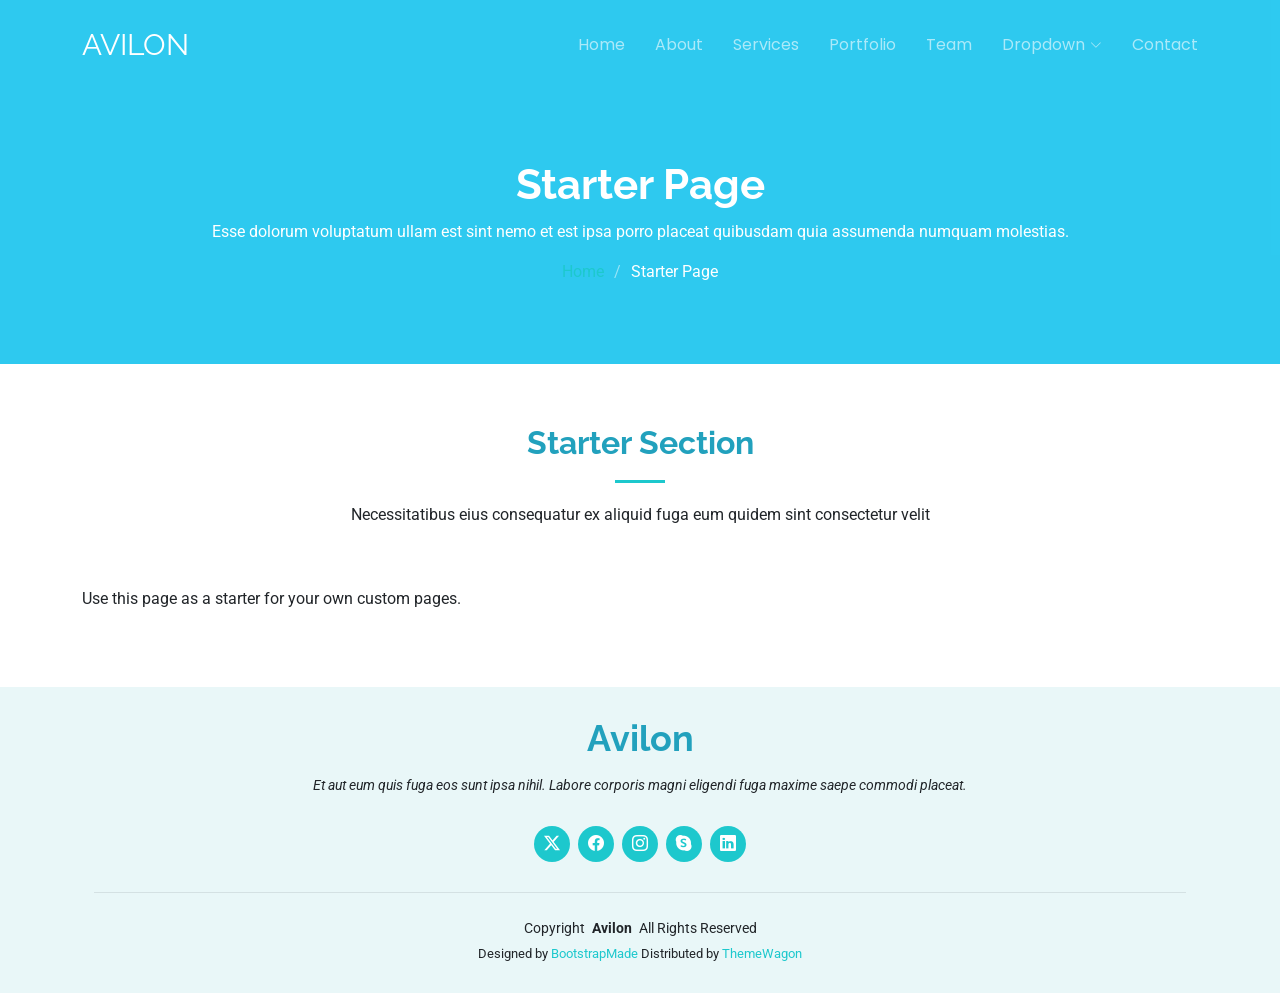
<file: avilon-1.0.0/starter-page.html>
<!DOCTYPE html>
<html lang="en">

<head>
  <meta charset="utf-8">
  <meta content="width=device-width, initial-scale=1.0" name="viewport">
  <title>Starter Page - Avilon Bootstrap Template</title>
  <meta name="description" content="">
  <meta name="keywords" content="">

  <!-- Favicons -->
  <link href="assets/img/favicon.png" rel="icon">
  <link href="assets/img/apple-touch-icon.png" rel="apple-touch-icon">

  <!-- Fonts -->
  <link href="https://fonts.googleapis.com" rel="preconnect">
  <link href="https://fonts.gstatic.com" rel="preconnect" crossorigin>
  <link href="https://fonts.googleapis.com/css2?family=Roboto:ital,wght@0,100;0,300;0,400;0,500;0,700;0,900;1,100;1,300;1,400;1,500;1,700;1,900&family=Poppins:ital,wght@0,100;0,200;0,300;0,400;0,500;0,600;0,700;0,800;0,900;1,100;1,200;1,300;1,400;1,500;1,600;1,700;1,800;1,900&family=Raleway:ital,wght@0,100;0,200;0,300;0,400;0,500;0,600;0,700;0,800;0,900;1,100;1,200;1,300;1,400;1,500;1,600;1,700;1,800;1,900&display=swap" rel="stylesheet">

  <!-- Vendor CSS Files -->
  <link href="assets/vendor/bootstrap/css/bootstrap.min.css" rel="stylesheet">
  <link href="assets/vendor/bootstrap-icons/bootstrap-icons.css" rel="stylesheet">
  <link href="assets/vendor/aos/aos.css" rel="stylesheet">
  <link href="assets/vendor/animate.css/animate.min.css" rel="stylesheet">
  <link href="assets/vendor/glightbox/css/glightbox.min.css" rel="stylesheet">
  <link href="assets/vendor/swiper/swiper-bundle.min.css" rel="stylesheet">

  <!-- Main CSS File -->
  <link href="assets/css/main.css" rel="stylesheet">

  <!-- =======================================================
  * Template Name: Avilon
  * Template URL: https://bootstrapmade.com/avilon-bootstrap-landing-page-template/
  * Updated: Aug 07 2024 with Bootstrap v5.3.3
  * Author: BootstrapMade.com
  * License: https://bootstrapmade.com/license/
  ======================================================== -->
</head>

<body class="starter-page-page">

  <header id="header" class="header d-flex align-items-center fixed-top">
    <div class="container-fluid container-xl position-relative d-flex align-items-center justify-content-between">

      <a href="index.html" class="logo d-flex align-items-center">
        <!-- Uncomment the line below if you also wish to use an image logo -->
        <!-- <img src="assets/img/logo.png" alt=""> -->
        <h1 class="sitename">Avilon</h1>
      </a>

      <nav id="navmenu" class="navmenu">
        <ul>
          <li><a href="#hero">Home</a></li>
          <li><a href="#about">About</a></li>
          <li><a href="#services">Services</a></li>
          <li><a href="#portfolio">Portfolio</a></li>
          <li><a href="#team">Team</a></li>
          <li class="dropdown"><a href="#"><span>Dropdown</span> <i class="bi bi-chevron-down toggle-dropdown"></i></a>
            <ul>
              <li><a href="#">Dropdown 1</a></li>
              <li class="dropdown"><a href="#"><span>Deep Dropdown</span> <i class="bi bi-chevron-down toggle-dropdown"></i></a>
                <ul>
                  <li><a href="#">Deep Dropdown 1</a></li>
                  <li><a href="#">Deep Dropdown 2</a></li>
                  <li><a href="#">Deep Dropdown 3</a></li>
                  <li><a href="#">Deep Dropdown 4</a></li>
                  <li><a href="#">Deep Dropdown 5</a></li>
                </ul>
              </li>
              <li><a href="#">Dropdown 2</a></li>
              <li><a href="#">Dropdown 3</a></li>
              <li><a href="#">Dropdown 4</a></li>
            </ul>
          </li>
          <li><a href="#contact">Contact</a></li>
        </ul>
        <i class="mobile-nav-toggle d-xl-none bi bi-list"></i>
      </nav>

    </div>
  </header>

  <main class="main">

    <!-- Page Title -->
    <div class="page-title dark-background">
      <div class="container position-relative">
        <h1>Starter Page</h1>
        <p>Esse dolorum voluptatum ullam est sint nemo et est ipsa porro placeat quibusdam quia assumenda numquam molestias.</p>
        <nav class="breadcrumbs">
          <ol>
            <li><a href="index.html">Home</a></li>
            <li class="current">Starter Page</li>
          </ol>
        </nav>
      </div>
    </div><!-- End Page Title -->

    <!-- Starter Section Section -->
    <section id="starter-section" class="starter-section section">

      <!-- Section Title -->
      <div class="container section-title" data-aos="fade-up">
        <h2>Starter Section</h2>
        <p>Necessitatibus eius consequatur ex aliquid fuga eum quidem sint consectetur velit</p>
      </div><!-- End Section Title -->

      <div class="container" data-aos="fade-up">
        <p>Use this page as a starter for your own custom pages.</p>
      </div>

    </section><!-- /Starter Section Section -->

  </main>

  <footer id="footer" class="footer light-background">
    <div class="container">
      <h3 class="sitename">Avilon</h3>
      <p>Et aut eum quis fuga eos sunt ipsa nihil. Labore corporis magni eligendi fuga maxime saepe commodi placeat.</p>
      <div class="social-links d-flex justify-content-center">
        <a href=""><i class="bi bi-twitter-x"></i></a>
        <a href=""><i class="bi bi-facebook"></i></a>
        <a href=""><i class="bi bi-instagram"></i></a>
        <a href=""><i class="bi bi-skype"></i></a>
        <a href=""><i class="bi bi-linkedin"></i></a>
      </div>
      <div class="container">
        <div class="copyright">
          <span>Copyright</span> <strong class="px-1 sitename">Avilon</strong> <span>All Rights Reserved</span>
        </div>
        <div class="credits">
          <!-- All the links in the footer should remain intact. -->
          <!-- You can delete the links only if you've purchased the pro version. -->
          <!-- Licensing information: https://bootstrapmade.com/license/ -->
          <!-- Purchase the pro version with working PHP/AJAX contact form: [buy-url] -->
          Designed by <a href="https://bootstrapmade.com/">BootstrapMade</a> Distributed by <a href="https://themewagon.com" target="_blank">ThemeWagon</a>
        </div>
      </div>
    </div>
  </footer>

  <!-- Scroll Top -->
  <a href="#" id="scroll-top" class="scroll-top d-flex align-items-center justify-content-center"><i class="bi bi-arrow-up-short"></i></a>

  <!-- Preloader -->
  <div id="preloader"></div>

  <!-- Vendor JS Files -->
  <script src="assets/vendor/bootstrap/js/bootstrap.bundle.min.js"></script>
  <script src="assets/vendor/php-email-form/validate.js"></script>
  <script src="assets/vendor/aos/aos.js"></script>
  <script src="assets/vendor/glightbox/js/glightbox.min.js"></script>
  <script src="assets/vendor/swiper/swiper-bundle.min.js"></script>

  <!-- Main JS File -->
  <script src="assets/js/main.js"></script>

</body>

</html>
</file>
<file: assets/css/main.css>
/**
* Template Name: Avilon
* Template URL: https://bootstrapmade.com/avilon-bootstrap-landing-page-template/
* Updated: Aug 07 2024 with Bootstrap v5.3.3
* Author: BootstrapMade.com
* License: https://bootstrapmade.com/license/
*/

/*--------------------------------------------------------------
# Font & Color Variables
# Help: https://bootstrapmade.com/color-system/
--------------------------------------------------------------*/
/* Fonts */
:root {
  --default-font: "Roboto",  system-ui, -apple-system, "Segoe UI", Roboto, "Helvetica Neue", Arial, "Noto Sans", "Liberation Sans", sans-serif, "Apple Color Emoji", "Segoe UI Emoji", "Segoe UI Symbol", "Noto Color Emoji";
  --heading-font: "Raleway",  sans-serif;
  --nav-font: "Poppins",  sans-serif;
}

/* Global Colors - The following color variables are used throughout the website. Updating them here will change the color scheme of the entire website */
:root { 
  --background-color: #ffffff; /* Background color for the entire website, including individual sections */
  --default-color: #212529; /* Default color used for the majority of the text content across the entire website */
  --heading-color: #22a1bd; /* Color for headings, subheadings and title throughout the website */
  --accent-color: #1dc8cd; /* Accent color that represents your brand on the website. It's used for buttons, links, and other elements that need to stand out */
  --surface-color: #ffffff; /* The surface color is used as a background of boxed elements within sections, such as cards, icon boxes, or other elements that require a visual separation from the global background. */
  --contrast-color: #ffffff; /* Contrast color for text, ensuring readability against backgrounds of accent, heading, or default colors. */
}

/* Nav Menu Colors - The following color variables are used specifically for the navigation menu. They are separate from the global colors to allow for more customization options */
:root {
  --nav-color: rgba(255, 255, 255, 0.6);  /* The default color of the main navmenu links */
  --nav-hover-color: #ffffff; /* Applied to main navmenu links when they are hovered over or active */
  --nav-mobile-background-color: #ffffff; /* Used as the background color for mobile navigation menu */
  --nav-dropdown-background-color: #ffffff; /* Used as the background color for dropdown items that appear when hovering over primary navigation items */
  --nav-dropdown-color: #212529; /* Used for navigation links of the dropdown items in the navigation menu. */
  --nav-dropdown-hover-color: #1dc8cd; /* Similar to --nav-hover-color, this color is applied to dropdown navigation links when they are hovered over. */
}

/* Color Presets - These classes override global colors when applied to any section or element, providing reuse of the sam color scheme. */

.light-background {
  --background-color: #e9f7f8;
  --surface-color: #ffffff;
}

.dark-background {
  --background-color: #2ecaf0;
  --default-color: #ffffff;
  --heading-color: #ffffff;
  --surface-color: #12d6db;
  --contrast-color: #ffffff;
}

/* Smooth scroll */
:root {
  scroll-behavior: smooth;
}

/*--------------------------------------------------------------
# General Styling & Shared Classes
--------------------------------------------------------------*/
body {
  color: var(--default-color);
  background-color: var(--background-color);
  font-family: var(--default-font);
}

a {
  color: var(--accent-color);
  text-decoration: none;
  transition: 0.3s;
}

a:hover {
  color: color-mix(in srgb, var(--accent-color), transparent 25%);
  text-decoration: none;
}

h1,
h2,
h3,
h4,
h5,
h6 {
  color: var(--heading-color);
  font-family: var(--heading-font);
}

/* PHP Email Form Messages
------------------------------*/
.php-email-form .error-message {
  display: none;
  background: #df1529;
  color: #ffffff;
  text-align: left;
  padding: 15px;
  margin-bottom: 24px;
  font-weight: 600;
}

.php-email-form .sent-message {
  display: none;
  color: #ffffff;
  background: #059652;
  text-align: center;
  padding: 15px;
  margin-bottom: 24px;
  font-weight: 600;
}

.php-email-form .loading {
  display: none;
  background: var(--surface-color);
  text-align: center;
  padding: 15px;
  margin-bottom: 24px;
}

.php-email-form .loading:before {
  content: "";
  display: inline-block;
  border-radius: 50%;
  width: 24px;
  height: 24px;
  margin: 0 10px -6px 0;
  border: 3px solid var(--accent-color);
  border-top-color: var(--surface-color);
  animation: php-email-form-loading 1s linear infinite;
}

@keyframes php-email-form-loading {
  0% {
    transform: rotate(0deg);
  }

  100% {
    transform: rotate(360deg);
  }
}

/*--------------------------------------------------------------
# Global Header
--------------------------------------------------------------*/
.header {
  --background-color: rgba(255, 255, 255, 0);
  --default-color: #ffffff;
  --heading-color: #ffffff;
  color: var(--default-color);
  background-color: var(--background-color);
  padding: 15px 0;
  transition: all 0.5s;
  z-index: 997;
}

.header .logo {
  line-height: 1;
}

.header .logo img {
  max-height: 32px;
  margin-right: 8px;
}

.header .logo h1 {
  font-size: 30px;
  margin: 0;
  font-weight: 400;
  text-transform: uppercase;
  color: var(--heading-color);
}

/* Global Header on Scroll
------------------------------*/
.scrolled .header {
  --background-color: #2ecaf0;
}

/*--------------------------------------------------------------
# Navigation Menu
--------------------------------------------------------------*/
/* Navmenu - Desktop */
@media (min-width: 1200px) {
  .navmenu {
    padding: 0;
  }

  .navmenu ul {
    margin: 0;
    padding: 0;
    display: flex;
    list-style: none;
    align-items: center;
  }

  .navmenu li {
    position: relative;
  }

  .navmenu a,
  .navmenu a:focus {
    color: var(--nav-color);
    padding: 18px 15px;
    font-size: 16px;
    font-family: var(--nav-font);
    font-weight: 400;
    display: flex;
    align-items: center;
    justify-content: space-between;
    white-space: nowrap;
    transition: 0.3s;
  }

  .navmenu a i,
  .navmenu a:focus i {
    font-size: 12px;
    line-height: 0;
    margin-left: 5px;
    transition: 0.3s;
  }

  .navmenu li:last-child a {
    padding-right: 0;
  }

  .navmenu li:hover>a,
  .navmenu .active,
  .navmenu .active:focus {
    color: var(--nav-hover-color);
  }

  .navmenu .dropdown ul {
    margin: 0;
    padding: 10px 0;
    background: var(--nav-dropdown-background-color);
    display: block;
    position: absolute;
    visibility: hidden;
    left: 14px;
    top: 130%;
    opacity: 0;
    transition: 0.3s;
    border-radius: 4px;
    z-index: 99;
    box-shadow: 0px 0px 30px rgba(0, 0, 0, 0.1);
  }

  .navmenu .dropdown ul li {
    min-width: 200px;
  }

  .navmenu .dropdown ul a {
    padding: 10px 20px;
    font-size: 15px;
    text-transform: none;
    color: var(--nav-dropdown-color);
  }

  .navmenu .dropdown ul a i {
    font-size: 12px;
  }

  .navmenu .dropdown ul a:hover,
  .navmenu .dropdown ul .active:hover,
  .navmenu .dropdown ul li:hover>a {
    color: var(--nav-dropdown-hover-color);
  }

  .navmenu .dropdown:hover>ul {
    opacity: 1;
    top: 100%;
    visibility: visible;
  }

  .navmenu .dropdown .dropdown ul {
    top: 0;
    left: -90%;
    visibility: hidden;
  }

  .navmenu .dropdown .dropdown:hover>ul {
    opacity: 1;
    top: 0;
    left: -100%;
    visibility: visible;
  }
}

/* Navmenu - Mobile */
@media (max-width: 1199px) {
  .mobile-nav-toggle {
    color: var(--nav-color);
    font-size: 28px;
    line-height: 0;
    margin-right: 10px;
    cursor: pointer;
    transition: color 0.3s;
  }

  .navmenu {
    padding: 0;
    z-index: 9997;
  }

  .navmenu ul {
    display: none;
    list-style: none;
    position: absolute;
    inset: 60px 20px 20px 20px;
    padding: 10px 0;
    margin: 0;
    border-radius: 6px;
    background-color: var(--nav-mobile-background-color);
    overflow-y: auto;
    transition: 0.3s;
    z-index: 9998;
    box-shadow: 0px 0px 30px rgba(0, 0, 0, 0.1);
  }

  .navmenu a,
  .navmenu a:focus {
    color: var(--nav-dropdown-color);
    padding: 10px 20px;
    font-family: var(--nav-font);
    font-size: 17px;
    font-weight: 500;
    display: flex;
    align-items: center;
    justify-content: space-between;
    white-space: nowrap;
    transition: 0.3s;
  }

  .navmenu a i,
  .navmenu a:focus i {
    font-size: 12px;
    line-height: 0;
    margin-left: 5px;
    width: 30px;
    height: 30px;
    display: flex;
    align-items: center;
    justify-content: center;
    border-radius: 50%;
    transition: 0.3s;
    background-color: color-mix(in srgb, var(--accent-color), transparent 90%);
  }

  .navmenu a i:hover,
  .navmenu a:focus i:hover {
    background-color: var(--accent-color);
    color: var(--contrast-color);
  }

  .navmenu a:hover,
  .navmenu .active,
  .navmenu .active:focus {
    color: var(--nav-dropdown-hover-color);
  }

  .navmenu .active i,
  .navmenu .active:focus i {
    background-color: var(--accent-color);
    color: var(--contrast-color);
    transform: rotate(180deg);
  }

  .navmenu .dropdown ul {
    position: static;
    display: none;
    z-index: 99;
    padding: 10px 0;
    margin: 10px 20px;
    background-color: var(--nav-dropdown-background-color);
    border: 1px solid color-mix(in srgb, var(--default-color), transparent 90%);
    box-shadow: none;
    transition: all 0.5s ease-in-out;
  }

  .navmenu .dropdown ul ul {
    background-color: rgba(33, 37, 41, 0.1);
  }

  .navmenu .dropdown>.dropdown-active {
    display: block;
    background-color: rgba(33, 37, 41, 0.03);
  }

  .mobile-nav-active {
    overflow: hidden;
  }

  .mobile-nav-active .mobile-nav-toggle {
    color: #fff;
    position: absolute;
    font-size: 32px;
    top: 15px;
    right: 15px;
    margin-right: 0;
    z-index: 9999;
  }

  .mobile-nav-active .navmenu {
    position: fixed;
    overflow: hidden;
    inset: 0;
    background: rgba(33, 37, 41, 0.8);
    transition: 0.3s;
  }

  .mobile-nav-active .navmenu>ul {
    display: block;
  }
}

/*--------------------------------------------------------------
# Global Footer
--------------------------------------------------------------*/
.footer {
  color: var(--default-color);
  background-color: var(--background-color);
  font-size: 14px;
  text-align: center;
  padding: 30px 0;
  position: relative;
}

.footer h3 {
  font-size: 36px;
  font-weight: 700;
  position: relative;
  padding: 0;
  margin: 0 0 15px 0;
}

.footer p {
  font-size: 15;
  font-style: italic;
  padding: 0;
  margin: 0 0 30px 0;
}

.footer .social-links {
  margin: 0 0 30px 0;
}

.footer .social-links a {
  font-size: 16px;
  display: flex;
  align-items: center;
  justify-content: center;
  background: var(--accent-color);
  color: var(--contrast-color);
  line-height: 1;
  margin: 0 4px;
  border-radius: 50%;
  text-align: center;
  width: 36px;
  height: 36px;
  transition: 0.3s;
}

.footer .social-links a:hover {
  background: color-mix(in srgb, var(--accent-color), transparent 20%);
  text-decoration: none;
}

.footer .copyright {
  padding-top: 25px;
  border-top: 1px solid color-mix(in srgb, var(--default-color), transparent 90%);
}

.footer .credits {
  font-size: 13px;
  padding-top: 5px;
}

/*--------------------------------------------------------------
# Preloader
--------------------------------------------------------------*/
#preloader {
  position: fixed;
  inset: 0;
  z-index: 999999;
  overflow: hidden;
  background: var(--background-color);
  transition: all 0.6s ease-out;
}

#preloader:before {
  content: "";
  position: fixed;
  top: calc(50% - 30px);
  left: calc(50% - 30px);
  border: 6px solid #ffffff;
  border-color: var(--accent-color) transparent var(--accent-color) transparent;
  border-radius: 50%;
  width: 60px;
  height: 60px;
  animation: animate-preloader 1.5s linear infinite;
}

@keyframes animate-preloader {
  0% {
    transform: rotate(0deg);
  }

  100% {
    transform: rotate(360deg);
  }
}

/*--------------------------------------------------------------
# Scroll Top Button
--------------------------------------------------------------*/
.scroll-top {
  position: fixed;
  visibility: hidden;
  opacity: 0;
  right: 15px;
  bottom: 15px;
  z-index: 99999;
  background-color: var(--accent-color);
  width: 40px;
  height: 40px;
  border-radius: 4px;
  transition: all 0.4s;
}

.scroll-top i {
  font-size: 24px;
  color: var(--contrast-color);
  line-height: 0;
}

.scroll-top:hover {
  background-color: color-mix(in srgb, var(--accent-color), transparent 20%);
  color: var(--contrast-color);
}

.scroll-top.active {
  visibility: visible;
  opacity: 1;
}

/*--------------------------------------------------------------
# Disable aos animation delay on mobile devices
--------------------------------------------------------------*/
@media screen and (max-width: 768px) {
  [data-aos-delay] {
    transition-delay: 0 !important;
  }
}

/*--------------------------------------------------------------
# Global Page Titles & Breadcrumbs
--------------------------------------------------------------*/
.page-title {
  color: var(--default-color);
  background-color: var(--background-color);
  padding: 160px 0 80px 0;
  text-align: center;
  position: relative;
}

.page-title:before {
  content: "";
  background-color: color-mix(in srgb, var(--background-color), transparent 50%);
  position: absolute;
  inset: 0;
}

.page-title h1 {
  font-size: 42px;
  font-weight: 700;
  margin-bottom: 10px;
}

.page-title .breadcrumbs ol {
  display: flex;
  flex-wrap: wrap;
  list-style: none;
  justify-content: center;
  padding: 0;
  margin: 0;
  font-size: 16px;
  font-weight: 400;
}

.page-title .breadcrumbs ol li+li {
  padding-left: 10px;
}

.page-title .breadcrumbs ol li+li::before {
  content: "/";
  display: inline-block;
  padding-right: 10px;
  color: color-mix(in srgb, var(--default-color), transparent 50%);
}

/*--------------------------------------------------------------
# Global Sections
--------------------------------------------------------------*/
section,
.section {
  color: var(--default-color);
  background-color: var(--background-color);
  padding: 60px 0;
  scroll-margin-top: 90px;
  overflow: clip;
}

@media (max-width: 1199px) {

  section,
  .section {
    scroll-margin-top: 66px;
  }
}

/*--------------------------------------------------------------
# Global Section Titles
--------------------------------------------------------------*/
.section-title {
  text-align: center;
  padding-bottom: 60px;
  position: relative;
}

.section-title h2 {
  font-size: 32px;
  font-weight: 700;
  margin-bottom: 20px;
  padding-bottom: 20px;
  position: relative;
}

.section-title h2:after {
  content: "";
  position: absolute;
  display: block;
  width: 50px;
  height: 3px;
  background: var(--accent-color);
  left: 0;
  right: 0;
  bottom: 0;
  margin: auto;
}

.section-title p {
  margin-bottom: 0;
}

/*--------------------------------------------------------------
# Hero Section
--------------------------------------------------------------*/
.hero {
  width: 100%;
  overflow: hidden;
  position: relative;
  background: linear-gradient(0deg, var(--background-color) 0%, color-mix(in srgb, var(--background-color) 90%, white 10%) 100%);
  padding: 0;
  display: flex;
  flex-direction: column;
  justify-content: end;
  align-items: center;
}

.hero .carousel-container {
  display: flex;
  justify-content: center;
  align-items: center;
  flex-direction: column;
  text-align: center;
  position: relative;
  min-height: 70vh;
  padding-top: 60px;
}

.hero h2 {
  margin-bottom: 30px;
  font-size: 48px;
  font-weight: 700;
}

.hero p {
  max-width: 80%;
  animation-delay: 0.4s;
  margin: 0 auto 30px auto;
}

.hero .carousel-control-prev,
.hero .carousel-control-next {
  width: 10%;
}

.hero .carousel-control-next-icon,
.hero .carousel-control-prev-icon {
  background: none;
  font-size: 48px;
  line-height: 1;
  width: auto;
  height: auto;
}

.hero .btn-get-started {
  font-weight: 500;
  font-size: 14px;
  letter-spacing: 1px;
  display: inline-block;
  padding: 12px 32px;
  border-radius: 50px;
  transition: 0.5s;
  line-height: 1;
  margin: 10px;
  animation-delay: 0.8s;
  color: var(--default-color);
  border: 2px solid var(--accent-color);
}

.hero .btn-get-started:hover {
  background: var(--accent-color);
  color: var(--contrast-color);
  text-decoration: none;
}

@media (min-width: 1024px) {
  .hero p {
    max-width: 60%;
  }

  .hero .carousel-control-prev,
  .hero .carousel-control-next {
    width: 5%;
  }
}

@media (max-width: 768px) {
  .hero .carousel-container {
    min-height: 90vh;
  }

  .hero h2 {
    font-size: 28px;
  }
}

.hero .hero-waves {
  display: block;
  width: 100%;
  height: 60px;
  position: relative;
}

.hero .wave1 use {
  animation: move-forever1 10s linear infinite;
  animation-delay: -2s;
  fill: var(--default-color);
  opacity: 0.6;
}

.hero .wave2 use {
  animation: move-forever2 8s linear infinite;
  animation-delay: -2s;
  fill: var(--default-color);
  opacity: 0.4;
}

.hero .wave3 use {
  animation: move-forever3 6s linear infinite;
  animation-delay: -2s;
  fill: var(--default-color);
}

@keyframes move-forever1 {
  0% {
    transform: translate(85px, 0%);
  }

  100% {
    transform: translate(-90px, 0%);
  }
}

@keyframes move-forever2 {
  0% {
    transform: translate(-90px, 0%);
  }

  100% {
    transform: translate(85px, 0%);
  }
}

@keyframes move-forever3 {
  0% {
    transform: translate(-90px, 0%);
  }

  100% {
    transform: translate(85px, 0%);
  }
}

/*--------------------------------------------------------------
# About Section
--------------------------------------------------------------*/
.about .inner-title {
  font-size: 2.75rem;
  font-weight: 700;
  margin: 30px 0;
}

@media (min-width: 991px) {
  .about .inner-title {
    max-width: 65%;
    margin: 0 0 80px 0;
  }
}

.about .our-story {
  padding: 40px;
  background-color: color-mix(in srgb, var(--default-color), transparent 96%);
}

@media (min-width: 991px) {
  .about .our-story {
    padding-right: 35%;
  }
}

.about .our-story h4 {
  text-transform: uppercase;
  font-size: 1.1rem;
  color: color-mix(in srgb, var(--default-color), transparent 50%);
}

.about .our-story h3 {
  font-size: 2.25rem;
  font-weight: 700;
  color: color-mix(in srgb, var(--default-color), transparent 20%);
}

.about .our-story p:last-child {
  margin-bottom: 0;
}

.about ul {
  list-style: none;
  padding: 0;
  font-size: 15px;
}

.about ul li {
  padding: 5px 0;
  display: flex;
  align-items: center;
}

.about ul i {
  font-size: 1.25rem;
  margin-right: 0.5rem;
  line-height: 1.2;
  color: var(--accent-color);
}

.about .watch-video i {
  font-size: 2rem;
  transition: 0.3s;
  color: var(--accent-color);
}

.about .watch-video a {
  font-weight: 600;
  color: color-mix(in srgb, var(--default-color), transparent 20%);
  margin-left: 8px;
  transition: 0.3s;
}

.about .watch-video:hover a {
  color: var(--accent-color);
}

.about .about-img {
  min-height: 400px;
  position: relative;
}

@media (min-width: 992px) {
  .about .about-img {
    position: absolute;
    top: 0;
    right: 0;
    min-height: 600px;
  }
}

.about .about-img img {
  position: absolute;
  inset: 0;
  display: block;
  max-width: auto;
  height: 100%;
  object-fit: contain;
  object-position: center;
  z-index: 1;
}

/*--------------------------------------------------------------
# Clients Section
--------------------------------------------------------------*/
.clients {
  padding: 20px 0;
}

.clients .client-logo {
  display: flex;
  justify-content: center;
  align-items: center;
  overflow: hidden;
}

.clients .client-logo img {
  padding: 20px 40px;
  max-width: 90%;
  transition: 0.3s;
  opacity: 0.5;
  filter: grayscale(100);
}

.clients .client-logo img:hover {
  filter: none;
  opacity: 1;
}

@media (max-width: 640px) {
  .clients .client-logo img {
    padding: 20px;
  }
}

/*--------------------------------------------------------------
# Features 2 Section
--------------------------------------------------------------*/
.features-2 .features-image {
  position: relative;
}

.features-2 .features-item h4 {
  font-size: 20px;
  font-weight: 700;
  margin: 0 0 5px 0;
}

.features-2 .features-item i {
  font-size: 48px;
  color: var(--accent-color);
  margin-right: 20px;
  line-height: 0;
}

.features-2 .features-item p {
  font-size: 15px;
  color: color-mix(in srgb, var(--default-color), transparent 20%);
  margin: 0;
}

/*--------------------------------------------------------------
# Services Section
--------------------------------------------------------------*/
.services .service-item {
  background-color: var(--surface-color);
  text-align: center;
  border: 1px solid color-mix(in srgb, var(--default-color), transparent 85%);
  padding: 80px 20px;
  transition: border ease-in-out 0.3s;
  height: 100%;
}

.services .service-item .icon {
  margin: 0 auto;
  width: 64px;
  height: 64px;
  background: var(--accent-color);
  border-radius: 4px;
  display: flex;
  align-items: center;
  justify-content: center;
  margin-bottom: 20px;
  transition: 0.3s;
}

.services .service-item .icon i {
  color: var(--contrast-color);
  font-size: 28px;
  transition: ease-in-out 0.3s;
}

.services .service-item h3 {
  font-weight: 700;
  margin: 10px 0 15px 0;
  font-size: 22px;
  transition: 0.3s;
}

.services .service-item p {
  line-height: 24px;
  font-size: 14px;
  margin-bottom: 0;
}

.services .service-item:hover {
  border-color: var(--accent-color);
}

.services .service-item:hover h3 {
  color: var(--accent-color);
}

/*--------------------------------------------------------------
# Call To Action Section
--------------------------------------------------------------*/
.call-to-action {
  padding: 80px 0;
  position: relative;
  clip-path: inset(0);
}

.call-to-action img {
  position: fixed;
  top: 0;
  left: 0;
  display: block;
  width: 100%;
  height: 100%;
  object-fit: cover;
  z-index: 1;
}

.call-to-action:before {
  content: "";
  background: color-mix(in srgb, var(--background-color), transparent 50%);
  position: absolute;
  inset: 0;
  z-index: 2;
}

.call-to-action .container {
  position: relative;
  z-index: 3;
}

.call-to-action h3 {
  font-size: 28px;
  font-weight: 700;
  color: var(--default-color);
}

.call-to-action p {
  color: var(--default-color);
}

.call-to-action .cta-btn {
  font-family: var(--heading-font);
  font-weight: 500;
  font-size: 16px;
  letter-spacing: 1px;
  display: inline-block;
  padding: 12px 40px;
  border-radius: 5px;
  transition: 0.5s;
  margin: 10px;
  border: 2px solid var(--contrast-color);
  color: var(--contrast-color);
}

.call-to-action .cta-btn:hover {
  background: var(--accent-color);
  border: 2px solid var(--accent-color);
}

/*--------------------------------------------------------------
# Pricing Section
--------------------------------------------------------------*/
.pricing {
  padding: 60px 0 120px 0;
}

.pricing .section-title {
  margin-bottom: 40px;
}

.pricing .pricing-item {
  background-color: var(--surface-color);
  box-shadow: 0 3px 20px -2px rgba(0, 0, 0, 0.1);
  padding: 60px 40px;
  height: 100%;
  position: relative;
  border-radius: 15px;
}

.pricing h3 {
  font-weight: 600;
  margin-bottom: 15px;
  font-size: 20px;
  text-align: center;
}

.pricing .icon {
  margin: 30px auto 20px auto;
  width: 70px;
  height: 70px;
  background: var(--accent-color);
  border-radius: 50%;
  display: flex;
  align-items: center;
  justify-content: center;
  transition: 0.3s;
  transform-style: preserve-3d;
}

.pricing .icon i {
  color: var(--background-color);
  font-size: 28px;
  transition: ease-in-out 0.3s;
  line-height: 0;
}

.pricing .icon::before {
  position: absolute;
  content: "";
  height: 86px;
  width: 86px;
  border-radius: 50%;
  background: color-mix(in srgb, var(--accent-color), transparent 80%);
  transition: all 0.3s ease-out 0s;
  transform: translateZ(-1px);
}

.pricing .icon::after {
  position: absolute;
  content: "";
  height: 102px;
  width: 102px;
  border-radius: 50%;
  background: color-mix(in srgb, var(--accent-color), transparent 90%);
  transition: all 0.3s ease-out 0s;
  transform: translateZ(-2px);
}

.pricing h4 {
  font-size: 48px;
  color: var(--accent-color);
  font-weight: 700;
  font-family: var(--heading-font);
  margin-bottom: 25px;
  text-align: center;
}

.pricing h4 sup {
  font-size: 28px;
}

.pricing h4 span {
  color: color-mix(in srgb, var(--default-color), transparent 50%);
  font-size: 18px;
  font-weight: 400;
}

.pricing ul {
  padding: 20px 0;
  list-style: none;
  color: color-mix(in srgb, var(--default-color), transparent 20%);
  text-align: left;
  line-height: 20px;
}

.pricing ul li {
  padding: 10px 0;
  display: flex;
  align-items: center;
}

.pricing ul i {
  color: #059652;
  font-size: 24px;
  padding-right: 3px;
}

.pricing ul .na {
  color: color-mix(in srgb, var(--default-color), transparent 70%);
}

.pricing ul .na i {
  color: color-mix(in srgb, var(--default-color), transparent 70%);
}

.pricing ul .na span {
  text-decoration: line-through;
}

.pricing .buy-btn {
  color: color-mix(in srgb, var(--default-color), transparent 20%);
  display: inline-block;
  padding: 8px 40px 10px 40px;
  border-radius: 50px;
  border: 1px solid color-mix(in srgb, var(--default-color), transparent 80%);
  transition: none;
  font-size: 16px;
  font-weight: 600;
  font-family: var(--heading-font);
  transition: 0.3s;
}

.pricing .buy-btn:hover {
  background-color: var(--accent-color);
  color: var(--contrast-color);
}

.pricing .featured {
  z-index: 10;
  border: 3px solid var(--accent-color);
}

@media (min-width: 992px) {
  .pricing .featured {
    transform: scale(1.15);
  }
}

/*--------------------------------------------------------------
# Faq Section
--------------------------------------------------------------*/
.faq .faq-container .faq-item {
  background-color: var(--surface-color);
  position: relative;
  padding: 20px;
  margin-bottom: 15px;
  border: 1px solid color-mix(in srgb, var(--default-color), transparent 85%);
  border-radius: 5px;
  overflow: hidden;
}

.faq .faq-container .faq-item:last-child {
  margin-bottom: 0;
}

.faq .faq-container .faq-item h3 {
  font-weight: 600;
  font-size: 16px;
  line-height: 24px;
  margin: 0 30px 0 0;
  transition: 0.3s;
  cursor: pointer;
  display: flex;
  align-items: center;
}

.faq .faq-container .faq-item h3 .num {
  color: var(--accent-color);
  padding-right: 5px;
}

.faq .faq-container .faq-item h3:hover {
  color: var(--accent-color);
}

.faq .faq-container .faq-item .faq-content {
  display: grid;
  grid-template-rows: 0fr;
  transition: 0.3s ease-in-out;
  visibility: hidden;
  opacity: 0;
}

.faq .faq-container .faq-item .faq-content p {
  margin-bottom: 0;
  overflow: hidden;
}

.faq .faq-container .faq-item .faq-toggle {
  position: absolute;
  top: 20px;
  right: 20px;
  font-size: 16px;
  line-height: 0;
  transition: 0.3s;
  cursor: pointer;
}

.faq .faq-container .faq-item .faq-toggle:hover {
  color: var(--accent-color);
}

.faq .faq-container .faq-active {
  background-color: color-mix(in srgb, var(--accent-color), transparent 97%);
  border-color: color-mix(in srgb, var(--accent-color), transparent 80%);
}

.faq .faq-container .faq-active h3 {
  color: var(--accent-color);
}

.faq .faq-container .faq-active .faq-content {
  grid-template-rows: 1fr;
  visibility: visible;
  opacity: 1;
  padding-top: 10px;
}

.faq .faq-container .faq-active .faq-toggle {
  transform: rotate(90deg);
  color: var(--accent-color);
}

/*--------------------------------------------------------------
# Team Section
--------------------------------------------------------------*/
.team .member {
  background-color: var(--surface-color);
  border: 1px solid color-mix(in srgb, var(--default-color), transparent 90%);
  text-align: center;
  margin-bottom: 20px;
}

.team .member img {
  margin: -1px -1px 30px -1px;
}

.team .member .member-content {
  padding: 0 20px 30px 20px;
}

.team .member h4 {
  font-weight: 700;
  margin-bottom: 2px;
  font-size: 18px;
}

.team .member span {
  font-style: italic;
  display: block;
  font-size: 13px;
  color: color-mix(in srgb, var(--default-color), transparent 20%);
}

.team .member p {
  padding-top: 10px;
  font-size: 14px;
  font-style: italic;
  color: color-mix(in srgb, var(--default-color), transparent 40%);
}

.team .member .social {
  margin-top: 15px;
}

.team .member .social a {
  color: color-mix(in srgb, var(--default-color), transparent 60%);
  transition: 0.3s;
}

.team .member .social a:hover {
  color: var(--accent-color);
}

.team .member .social i {
  font-size: 18px;
  margin: 0 2px;
}

/*--------------------------------------------------------------
# Gallery Section
--------------------------------------------------------------*/
.gallery .gallery-item {
  overflow: hidden;
  border-right: 3px solid var(--background-color);
  border-bottom: 3px solid var(--background-color);
}

.gallery .gallery-item img {
  transition: all ease-in-out 0.4s;
}

.gallery .gallery-item:hover img {
  transform: scale(1.1);
}

/*--------------------------------------------------------------
# Contact Section
--------------------------------------------------------------*/
.contact .info-item+.info-item {
  margin-top: 40px;
}

.contact .info-item i {
  color: var(--accent-color);
  background: color-mix(in srgb, var(--accent-color), transparent 92%);
  font-size: 20px;
  width: 44px;
  height: 44px;
  display: flex;
  justify-content: center;
  align-items: center;
  border-radius: 50px;
  transition: all 0.3s ease-in-out;
  margin-right: 15px;
}

.contact .info-item h3 {
  padding: 0;
  font-size: 18px;
  font-weight: 700;
  margin-bottom: 5px;
}

.contact .info-item p {
  padding: 0;
  margin-bottom: 0;
  font-size: 14px;
}

.contact .info-item:hover i {
  background: var(--accent-color);
  color: var(--contrast-color);
}

.contact .php-email-form {
  height: 100%;
}

.contact .php-email-form input[type=text],
.contact .php-email-form input[type=email],
.contact .php-email-form textarea {
  font-size: 14px;
  padding: 10px 15px;
  box-shadow: none;
  border-radius: 0;
  color: var(--default-color);
  background-color: color-mix(in srgb, var(--background-color), transparent 50%);
  border-color: color-mix(in srgb, var(--default-color), transparent 80%);
}

.contact .php-email-form input[type=text]:focus,
.contact .php-email-form input[type=email]:focus,
.contact .php-email-form textarea:focus {
  border-color: var(--accent-color);
}

.contact .php-email-form input[type=text]::placeholder,
.contact .php-email-form input[type=email]::placeholder,
.contact .php-email-form textarea::placeholder {
  color: color-mix(in srgb, var(--default-color), transparent 70%);
}

.contact .php-email-form button[type=submit] {
  color: var(--contrast-color);
  background: var(--accent-color);
  border: 0;
  padding: 10px 30px;
  transition: 0.4s;
  border-radius: 50px;
}

.contact .php-email-form button[type=submit]:hover {
  background: color-mix(in srgb, var(--accent-color), transparent 25%);
}

/*--------------------------------------------------------------
# Portfolio Details Section
--------------------------------------------------------------*/
.portfolio-details .portfolio-details-slider img {
  width: 100%;
}

.portfolio-details .portfolio-details-slider .swiper-pagination {
  margin-top: 20px;
  position: relative;
}

.portfolio-details .portfolio-details-slider .swiper-pagination .swiper-pagination-bullet {
  width: 12px;
  height: 12px;
  background-color: color-mix(in srgb, var(--default-color), transparent 85%);
  opacity: 1;
}

.portfolio-details .portfolio-details-slider .swiper-pagination .swiper-pagination-bullet-active {
  background-color: var(--accent-color);
}

.portfolio-details .portfolio-info {
  background-color: var(--surface-color);
  padding: 30px;
  box-shadow: 0px 0 30px rgba(0, 0, 0, 0.1);
}

.portfolio-details .portfolio-info h3 {
  font-size: 22px;
  font-weight: 700;
  margin-bottom: 20px;
  padding-bottom: 20px;
  border-bottom: 1px solid color-mix(in srgb, var(--default-color), transparent 85%);
}

.portfolio-details .portfolio-info ul {
  list-style: none;
  padding: 0;
  font-size: 15px;
}

.portfolio-details .portfolio-info ul li+li {
  margin-top: 10px;
}

.portfolio-details .portfolio-description {
  padding-top: 30px;
}

.portfolio-details .portfolio-description h2 {
  font-size: 26px;
  font-weight: 700;
  margin-bottom: 20px;
}

.portfolio-details .portfolio-description p {
  padding: 0;
  color: color-mix(in srgb, var(--default-color), transparent 30%);
}

/*--------------------------------------------------------------
# Service Details Section
--------------------------------------------------------------*/
.service-details .services-list {
  background-color: var(--surface-color);
  padding: 10px 30px;
  border: 1px solid color-mix(in srgb, var(--default-color), transparent 90%);
  margin-bottom: 20px;
}

.service-details .services-list a {
  display: block;
  line-height: 1;
  padding: 8px 0 8px 15px;
  border-left: 3px solid color-mix(in srgb, var(--default-color), transparent 70%);
  margin: 20px 0;
  color: color-mix(in srgb, var(--default-color), transparent 20%);
  transition: 0.3s;
}

.service-details .services-list a.active {
  color: var(--heading-color);
  font-weight: 700;
  border-color: var(--accent-color);
}

.service-details .services-list a:hover {
  border-color: var(--accent-color);
}

.service-details .services-img {
  margin-bottom: 20px;
}

.service-details h3 {
  font-size: 26px;
  font-weight: 700;
}

.service-details h4 {
  font-size: 20px;
  font-weight: 700;
}

.service-details p {
  font-size: 15px;
}

.service-details ul {
  list-style: none;
  padding: 0;
  font-size: 15px;
}

.service-details ul li {
  padding: 5px 0;
  display: flex;
  align-items: center;
}

.service-details ul i {
  font-size: 20px;
  margin-right: 8px;
  color: var(--accent-color);
}

/*--------------------------------------------------------------
# Starter Section Section
--------------------------------------------------------------*/
.starter-section {
  /* Add your styles here */
}
</file>
<file: avilon-1.0.0/assets/css/main.css>
/**
* Template Name: Avilon
* Template URL: https://bootstrapmade.com/avilon-bootstrap-landing-page-template/
* Updated: Aug 07 2024 with Bootstrap v5.3.3
* Author: BootstrapMade.com
* License: https://bootstrapmade.com/license/
*/

/*--------------------------------------------------------------
# Font & Color Variables
# Help: https://bootstrapmade.com/color-system/
--------------------------------------------------------------*/
/* Fonts */
:root {
  --default-font: "Roboto",  system-ui, -apple-system, "Segoe UI", Roboto, "Helvetica Neue", Arial, "Noto Sans", "Liberation Sans", sans-serif, "Apple Color Emoji", "Segoe UI Emoji", "Segoe UI Symbol", "Noto Color Emoji";
  --heading-font: "Raleway",  sans-serif;
  --nav-font: "Poppins",  sans-serif;
}

/* Global Colors - The following color variables are used throughout the website. Updating them here will change the color scheme of the entire website */
:root { 
  --background-color: #ffffff; /* Background color for the entire website, including individual sections */
  --default-color: #212529; /* Default color used for the majority of the text content across the entire website */
  --heading-color: #22a1bd; /* Color for headings, subheadings and title throughout the website */
  --accent-color: #1dc8cd; /* Accent color that represents your brand on the website. It's used for buttons, links, and other elements that need to stand out */
  --surface-color: #ffffff; /* The surface color is used as a background of boxed elements within sections, such as cards, icon boxes, or other elements that require a visual separation from the global background. */
  --contrast-color: #ffffff; /* Contrast color for text, ensuring readability against backgrounds of accent, heading, or default colors. */
}

/* Nav Menu Colors - The following color variables are used specifically for the navigation menu. They are separate from the global colors to allow for more customization options */
:root {
  --nav-color: rgba(255, 255, 255, 0.6);  /* The default color of the main navmenu links */
  --nav-hover-color: #ffffff; /* Applied to main navmenu links when they are hovered over or active */
  --nav-mobile-background-color: #ffffff; /* Used as the background color for mobile navigation menu */
  --nav-dropdown-background-color: #ffffff; /* Used as the background color for dropdown items that appear when hovering over primary navigation items */
  --nav-dropdown-color: #212529; /* Used for navigation links of the dropdown items in the navigation menu. */
  --nav-dropdown-hover-color: #1dc8cd; /* Similar to --nav-hover-color, this color is applied to dropdown navigation links when they are hovered over. */
}

/* Color Presets - These classes override global colors when applied to any section or element, providing reuse of the sam color scheme. */

.light-background {
  --background-color: #e9f7f8;
  --surface-color: #ffffff;
}

.dark-background {
  --background-color: #2ecaf0;
  --default-color: #ffffff;
  --heading-color: #ffffff;
  --surface-color: #12d6db;
  --contrast-color: #ffffff;
}

/* Smooth scroll */
:root {
  scroll-behavior: smooth;
}

/*--------------------------------------------------------------
# General Styling & Shared Classes
--------------------------------------------------------------*/
body {
  color: var(--default-color);
  background-color: var(--background-color);
  font-family: var(--default-font);
}

a {
  color: var(--accent-color);
  text-decoration: none;
  transition: 0.3s;
}

a:hover {
  color: color-mix(in srgb, var(--accent-color), transparent 25%);
  text-decoration: none;
}

h1,
h2,
h3,
h4,
h5,
h6 {
  color: var(--heading-color);
  font-family: var(--heading-font);
}

/* PHP Email Form Messages
------------------------------*/
.php-email-form .error-message {
  display: none;
  background: #df1529;
  color: #ffffff;
  text-align: left;
  padding: 15px;
  margin-bottom: 24px;
  font-weight: 600;
}

.php-email-form .sent-message {
  display: none;
  color: #ffffff;
  background: #059652;
  text-align: center;
  padding: 15px;
  margin-bottom: 24px;
  font-weight: 600;
}

.php-email-form .loading {
  display: none;
  background: var(--surface-color);
  text-align: center;
  padding: 15px;
  margin-bottom: 24px;
}

.php-email-form .loading:before {
  content: "";
  display: inline-block;
  border-radius: 50%;
  width: 24px;
  height: 24px;
  margin: 0 10px -6px 0;
  border: 3px solid var(--accent-color);
  border-top-color: var(--surface-color);
  animation: php-email-form-loading 1s linear infinite;
}

@keyframes php-email-form-loading {
  0% {
    transform: rotate(0deg);
  }

  100% {
    transform: rotate(360deg);
  }
}

/*--------------------------------------------------------------
# Global Header
--------------------------------------------------------------*/
.header {
  --background-color: rgba(255, 255, 255, 0);
  --default-color: #ffffff;
  --heading-color: #ffffff;
  color: var(--default-color);
  background-color: var(--background-color);
  padding: 15px 0;
  transition: all 0.5s;
  z-index: 997;
}

.header .logo {
  line-height: 1;
}

.header .logo img {
  max-height: 32px;
  margin-right: 8px;
}

.header .logo h1 {
  font-size: 30px;
  margin: 0;
  font-weight: 400;
  text-transform: uppercase;
  color: var(--heading-color);
}

/* Global Header on Scroll
------------------------------*/
.scrolled .header {
  --background-color: #2ecaf0;
}

/*--------------------------------------------------------------
# Navigation Menu
--------------------------------------------------------------*/
/* Navmenu - Desktop */
@media (min-width: 1200px) {
  .navmenu {
    padding: 0;
  }

  .navmenu ul {
    margin: 0;
    padding: 0;
    display: flex;
    list-style: none;
    align-items: center;
  }

  .navmenu li {
    position: relative;
  }

  .navmenu a,
  .navmenu a:focus {
    color: var(--nav-color);
    padding: 18px 15px;
    font-size: 16px;
    font-family: var(--nav-font);
    font-weight: 400;
    display: flex;
    align-items: center;
    justify-content: space-between;
    white-space: nowrap;
    transition: 0.3s;
  }

  .navmenu a i,
  .navmenu a:focus i {
    font-size: 12px;
    line-height: 0;
    margin-left: 5px;
    transition: 0.3s;
  }

  .navmenu li:last-child a {
    padding-right: 0;
  }

  .navmenu li:hover>a,
  .navmenu .active,
  .navmenu .active:focus {
    color: var(--nav-hover-color);
  }

  .navmenu .dropdown ul {
    margin: 0;
    padding: 10px 0;
    background: var(--nav-dropdown-background-color);
    display: block;
    position: absolute;
    visibility: hidden;
    left: 14px;
    top: 130%;
    opacity: 0;
    transition: 0.3s;
    border-radius: 4px;
    z-index: 99;
    box-shadow: 0px 0px 30px rgba(0, 0, 0, 0.1);
  }

  .navmenu .dropdown ul li {
    min-width: 200px;
  }

  .navmenu .dropdown ul a {
    padding: 10px 20px;
    font-size: 15px;
    text-transform: none;
    color: var(--nav-dropdown-color);
  }

  .navmenu .dropdown ul a i {
    font-size: 12px;
  }

  .navmenu .dropdown ul a:hover,
  .navmenu .dropdown ul .active:hover,
  .navmenu .dropdown ul li:hover>a {
    color: var(--nav-dropdown-hover-color);
  }

  .navmenu .dropdown:hover>ul {
    opacity: 1;
    top: 100%;
    visibility: visible;
  }

  .navmenu .dropdown .dropdown ul {
    top: 0;
    left: -90%;
    visibility: hidden;
  }

  .navmenu .dropdown .dropdown:hover>ul {
    opacity: 1;
    top: 0;
    left: -100%;
    visibility: visible;
  }
}

/* Navmenu - Mobile */
@media (max-width: 1199px) {
  .mobile-nav-toggle {
    color: var(--nav-color);
    font-size: 28px;
    line-height: 0;
    margin-right: 10px;
    cursor: pointer;
    transition: color 0.3s;
  }

  .navmenu {
    padding: 0;
    z-index: 9997;
  }

  .navmenu ul {
    display: none;
    list-style: none;
    position: absolute;
    inset: 60px 20px 20px 20px;
    padding: 10px 0;
    margin: 0;
    border-radius: 6px;
    background-color: var(--nav-mobile-background-color);
    overflow-y: auto;
    transition: 0.3s;
    z-index: 9998;
    box-shadow: 0px 0px 30px rgba(0, 0, 0, 0.1);
  }

  .navmenu a,
  .navmenu a:focus {
    color: var(--nav-dropdown-color);
    padding: 10px 20px;
    font-family: var(--nav-font);
    font-size: 17px;
    font-weight: 500;
    display: flex;
    align-items: center;
    justify-content: space-between;
    white-space: nowrap;
    transition: 0.3s;
  }

  .navmenu a i,
  .navmenu a:focus i {
    font-size: 12px;
    line-height: 0;
    margin-left: 5px;
    width: 30px;
    height: 30px;
    display: flex;
    align-items: center;
    justify-content: center;
    border-radius: 50%;
    transition: 0.3s;
    background-color: color-mix(in srgb, var(--accent-color), transparent 90%);
  }

  .navmenu a i:hover,
  .navmenu a:focus i:hover {
    background-color: var(--accent-color);
    color: var(--contrast-color);
  }

  .navmenu a:hover,
  .navmenu .active,
  .navmenu .active:focus {
    color: var(--nav-dropdown-hover-color);
  }

  .navmenu .active i,
  .navmenu .active:focus i {
    background-color: var(--accent-color);
    color: var(--contrast-color);
    transform: rotate(180deg);
  }

  .navmenu .dropdown ul {
    position: static;
    display: none;
    z-index: 99;
    padding: 10px 0;
    margin: 10px 20px;
    background-color: var(--nav-dropdown-background-color);
    border: 1px solid color-mix(in srgb, var(--default-color), transparent 90%);
    box-shadow: none;
    transition: all 0.5s ease-in-out;
  }

  .navmenu .dropdown ul ul {
    background-color: rgba(33, 37, 41, 0.1);
  }

  .navmenu .dropdown>.dropdown-active {
    display: block;
    background-color: rgba(33, 37, 41, 0.03);
  }

  .mobile-nav-active {
    overflow: hidden;
  }

  .mobile-nav-active .mobile-nav-toggle {
    color: #fff;
    position: absolute;
    font-size: 32px;
    top: 15px;
    right: 15px;
    margin-right: 0;
    z-index: 9999;
  }

  .mobile-nav-active .navmenu {
    position: fixed;
    overflow: hidden;
    inset: 0;
    background: rgba(33, 37, 41, 0.8);
    transition: 0.3s;
  }

  .mobile-nav-active .navmenu>ul {
    display: block;
  }
}

/*--------------------------------------------------------------
# Global Footer
--------------------------------------------------------------*/
.footer {
  color: var(--default-color);
  background-color: var(--background-color);
  font-size: 14px;
  text-align: center;
  padding: 30px 0;
  position: relative;
}

.footer h3 {
  font-size: 36px;
  font-weight: 700;
  position: relative;
  padding: 0;
  margin: 0 0 15px 0;
}

.footer p {
  font-size: 15;
  font-style: italic;
  padding: 0;
  margin: 0 0 30px 0;
}

.footer .social-links {
  margin: 0 0 30px 0;
}

.footer .social-links a {
  font-size: 16px;
  display: flex;
  align-items: center;
  justify-content: center;
  background: var(--accent-color);
  color: var(--contrast-color);
  line-height: 1;
  margin: 0 4px;
  border-radius: 50%;
  text-align: center;
  width: 36px;
  height: 36px;
  transition: 0.3s;
}

.footer .social-links a:hover {
  background: color-mix(in srgb, var(--accent-color), transparent 20%);
  text-decoration: none;
}

.footer .copyright {
  padding-top: 25px;
  border-top: 1px solid color-mix(in srgb, var(--default-color), transparent 90%);
}

.footer .credits {
  font-size: 13px;
  padding-top: 5px;
}

/*--------------------------------------------------------------
# Preloader
--------------------------------------------------------------*/
#preloader {
  position: fixed;
  inset: 0;
  z-index: 999999;
  overflow: hidden;
  background: var(--background-color);
  transition: all 0.6s ease-out;
}

#preloader:before {
  content: "";
  position: fixed;
  top: calc(50% - 30px);
  left: calc(50% - 30px);
  border: 6px solid #ffffff;
  border-color: var(--accent-color) transparent var(--accent-color) transparent;
  border-radius: 50%;
  width: 60px;
  height: 60px;
  animation: animate-preloader 1.5s linear infinite;
}

@keyframes animate-preloader {
  0% {
    transform: rotate(0deg);
  }

  100% {
    transform: rotate(360deg);
  }
}

/*--------------------------------------------------------------
# Scroll Top Button
--------------------------------------------------------------*/
.scroll-top {
  position: fixed;
  visibility: hidden;
  opacity: 0;
  right: 15px;
  bottom: 15px;
  z-index: 99999;
  background-color: var(--accent-color);
  width: 40px;
  height: 40px;
  border-radius: 4px;
  transition: all 0.4s;
}

.scroll-top i {
  font-size: 24px;
  color: var(--contrast-color);
  line-height: 0;
}

.scroll-top:hover {
  background-color: color-mix(in srgb, var(--accent-color), transparent 20%);
  color: var(--contrast-color);
}

.scroll-top.active {
  visibility: visible;
  opacity: 1;
}

/*--------------------------------------------------------------
# Disable aos animation delay on mobile devices
--------------------------------------------------------------*/
@media screen and (max-width: 768px) {
  [data-aos-delay] {
    transition-delay: 0 !important;
  }
}

/*--------------------------------------------------------------
# Global Page Titles & Breadcrumbs
--------------------------------------------------------------*/
.page-title {
  color: var(--default-color);
  background-color: var(--background-color);
  padding: 160px 0 80px 0;
  text-align: center;
  position: relative;
}

.page-title:before {
  content: "";
  background-color: color-mix(in srgb, var(--background-color), transparent 50%);
  position: absolute;
  inset: 0;
}

.page-title h1 {
  font-size: 42px;
  font-weight: 700;
  margin-bottom: 10px;
}

.page-title .breadcrumbs ol {
  display: flex;
  flex-wrap: wrap;
  list-style: none;
  justify-content: center;
  padding: 0;
  margin: 0;
  font-size: 16px;
  font-weight: 400;
}

.page-title .breadcrumbs ol li+li {
  padding-left: 10px;
}

.page-title .breadcrumbs ol li+li::before {
  content: "/";
  display: inline-block;
  padding-right: 10px;
  color: color-mix(in srgb, var(--default-color), transparent 50%);
}

/*--------------------------------------------------------------
# Global Sections
--------------------------------------------------------------*/
section,
.section {
  color: var(--default-color);
  background-color: var(--background-color);
  padding: 60px 0;
  scroll-margin-top: 90px;
  overflow: clip;
}

@media (max-width: 1199px) {

  section,
  .section {
    scroll-margin-top: 66px;
  }
}

/*--------------------------------------------------------------
# Global Section Titles
--------------------------------------------------------------*/
.section-title {
  text-align: center;
  padding-bottom: 60px;
  position: relative;
}

.section-title h2 {
  font-size: 32px;
  font-weight: 700;
  margin-bottom: 20px;
  padding-bottom: 20px;
  position: relative;
}

.section-title h2:after {
  content: "";
  position: absolute;
  display: block;
  width: 50px;
  height: 3px;
  background: var(--accent-color);
  left: 0;
  right: 0;
  bottom: 0;
  margin: auto;
}

.section-title p {
  margin-bottom: 0;
}

/*--------------------------------------------------------------
# Hero Section
--------------------------------------------------------------*/
.hero {
  width: 100%;
  overflow: hidden;
  position: relative;
  background: linear-gradient(0deg, var(--background-color) 0%, color-mix(in srgb, var(--background-color) 90%, white 10%) 100%);
  padding: 0;
  display: flex;
  flex-direction: column;
  justify-content: end;
  align-items: center;
}

.hero .carousel-container {
  display: flex;
  justify-content: center;
  align-items: center;
  flex-direction: column;
  text-align: center;
  position: relative;
  min-height: 70vh;
  padding-top: 60px;
}

.hero h2 {
  margin-bottom: 30px;
  font-size: 48px;
  font-weight: 700;
}

.hero p {
  max-width: 80%;
  animation-delay: 0.4s;
  margin: 0 auto 30px auto;
}

.hero .carousel-control-prev,
.hero .carousel-control-next {
  width: 10%;
}

.hero .carousel-control-next-icon,
.hero .carousel-control-prev-icon {
  background: none;
  font-size: 48px;
  line-height: 1;
  width: auto;
  height: auto;
}

.hero .btn-get-started {
  font-weight: 500;
  font-size: 14px;
  letter-spacing: 1px;
  display: inline-block;
  padding: 12px 32px;
  border-radius: 50px;
  transition: 0.5s;
  line-height: 1;
  margin: 10px;
  animation-delay: 0.8s;
  color: var(--default-color);
  border: 2px solid var(--accent-color);
}

.hero .btn-get-started:hover {
  background: var(--accent-color);
  color: var(--contrast-color);
  text-decoration: none;
}

@media (min-width: 1024px) {
  .hero p {
    max-width: 60%;
  }

  .hero .carousel-control-prev,
  .hero .carousel-control-next {
    width: 5%;
  }
}

@media (max-width: 768px) {
  .hero .carousel-container {
    min-height: 90vh;
  }

  .hero h2 {
    font-size: 28px;
  }
}

.hero .hero-waves {
  display: block;
  width: 100%;
  height: 60px;
  position: relative;
}

.hero .wave1 use {
  animation: move-forever1 10s linear infinite;
  animation-delay: -2s;
  fill: var(--default-color);
  opacity: 0.6;
}

.hero .wave2 use {
  animation: move-forever2 8s linear infinite;
  animation-delay: -2s;
  fill: var(--default-color);
  opacity: 0.4;
}

.hero .wave3 use {
  animation: move-forever3 6s linear infinite;
  animation-delay: -2s;
  fill: var(--default-color);
}

@keyframes move-forever1 {
  0% {
    transform: translate(85px, 0%);
  }

  100% {
    transform: translate(-90px, 0%);
  }
}

@keyframes move-forever2 {
  0% {
    transform: translate(-90px, 0%);
  }

  100% {
    transform: translate(85px, 0%);
  }
}

@keyframes move-forever3 {
  0% {
    transform: translate(-90px, 0%);
  }

  100% {
    transform: translate(85px, 0%);
  }
}

/*--------------------------------------------------------------
# About Section
--------------------------------------------------------------*/
.about .inner-title {
  font-size: 2.75rem;
  font-weight: 700;
  margin: 30px 0;
}

@media (min-width: 991px) {
  .about .inner-title {
    max-width: 65%;
    margin: 0 0 80px 0;
  }
}

.about .our-story {
  padding: 40px;
  background-color: color-mix(in srgb, var(--default-color), transparent 96%);
}

@media (min-width: 991px) {
  .about .our-story {
    padding-right: 35%;
  }
}

.about .our-story h4 {
  text-transform: uppercase;
  font-size: 1.1rem;
  color: color-mix(in srgb, var(--default-color), transparent 50%);
}

.about .our-story h3 {
  font-size: 2.25rem;
  font-weight: 700;
  color: color-mix(in srgb, var(--default-color), transparent 20%);
}

.about .our-story p:last-child {
  margin-bottom: 0;
}

.about ul {
  list-style: none;
  padding: 0;
  font-size: 15px;
}

.about ul li {
  padding: 5px 0;
  display: flex;
  align-items: center;
}

.about ul i {
  font-size: 1.25rem;
  margin-right: 0.5rem;
  line-height: 1.2;
  color: var(--accent-color);
}

.about .watch-video i {
  font-size: 2rem;
  transition: 0.3s;
  color: var(--accent-color);
}

.about .watch-video a {
  font-weight: 600;
  color: color-mix(in srgb, var(--default-color), transparent 20%);
  margin-left: 8px;
  transition: 0.3s;
}

.about .watch-video:hover a {
  color: var(--accent-color);
}

.about .about-img {
  min-height: 400px;
  position: relative;
}

@media (min-width: 992px) {
  .about .about-img {
    position: absolute;
    top: 0;
    right: 0;
    min-height: 600px;
  }
}

.about .about-img img {
  position: absolute;
  inset: 0;
  display: block;
  width: 100%;
  height: 100%;
  object-fit: cover;
  object-position: center;
  z-index: 1;
}

/*--------------------------------------------------------------
# Clients Section
--------------------------------------------------------------*/
.clients {
  padding: 20px 0;
}

.clients .client-logo {
  display: flex;
  justify-content: center;
  align-items: center;
  overflow: hidden;
}

.clients .client-logo img {
  padding: 20px 40px;
  max-width: 90%;
  transition: 0.3s;
  opacity: 0.5;
  filter: grayscale(100);
}

.clients .client-logo img:hover {
  filter: none;
  opacity: 1;
}

@media (max-width: 640px) {
  .clients .client-logo img {
    padding: 20px;
  }
}

/*--------------------------------------------------------------
# Features 2 Section
--------------------------------------------------------------*/
.features-2 .features-image {
  position: relative;
}

.features-2 .features-item h4 {
  font-size: 20px;
  font-weight: 700;
  margin: 0 0 5px 0;
}

.features-2 .features-item i {
  font-size: 48px;
  color: var(--accent-color);
  margin-right: 20px;
  line-height: 0;
}

.features-2 .features-item p {
  font-size: 15px;
  color: color-mix(in srgb, var(--default-color), transparent 20%);
  margin: 0;
}

/*--------------------------------------------------------------
# Services Section
--------------------------------------------------------------*/
.services .service-item {
  background-color: var(--surface-color);
  text-align: center;
  border: 1px solid color-mix(in srgb, var(--default-color), transparent 85%);
  padding: 80px 20px;
  transition: border ease-in-out 0.3s;
  height: 100%;
}

.services .service-item .icon {
  margin: 0 auto;
  width: 64px;
  height: 64px;
  background: var(--accent-color);
  border-radius: 4px;
  display: flex;
  align-items: center;
  justify-content: center;
  margin-bottom: 20px;
  transition: 0.3s;
}

.services .service-item .icon i {
  color: var(--contrast-color);
  font-size: 28px;
  transition: ease-in-out 0.3s;
}

.services .service-item h3 {
  font-weight: 700;
  margin: 10px 0 15px 0;
  font-size: 22px;
  transition: 0.3s;
}

.services .service-item p {
  line-height: 24px;
  font-size: 14px;
  margin-bottom: 0;
}

.services .service-item:hover {
  border-color: var(--accent-color);
}

.services .service-item:hover h3 {
  color: var(--accent-color);
}

/*--------------------------------------------------------------
# Call To Action Section
--------------------------------------------------------------*/
.call-to-action {
  padding: 80px 0;
  position: relative;
  clip-path: inset(0);
}

.call-to-action img {
  position: fixed;
  top: 0;
  left: 0;
  display: block;
  width: 100%;
  height: 100%;
  object-fit: cover;
  z-index: 1;
}

.call-to-action:before {
  content: "";
  background: color-mix(in srgb, var(--background-color), transparent 50%);
  position: absolute;
  inset: 0;
  z-index: 2;
}

.call-to-action .container {
  position: relative;
  z-index: 3;
}

.call-to-action h3 {
  font-size: 28px;
  font-weight: 700;
  color: var(--default-color);
}

.call-to-action p {
  color: var(--default-color);
}

.call-to-action .cta-btn {
  font-family: var(--heading-font);
  font-weight: 500;
  font-size: 16px;
  letter-spacing: 1px;
  display: inline-block;
  padding: 12px 40px;
  border-radius: 5px;
  transition: 0.5s;
  margin: 10px;
  border: 2px solid var(--contrast-color);
  color: var(--contrast-color);
}

.call-to-action .cta-btn:hover {
  background: var(--accent-color);
  border: 2px solid var(--accent-color);
}

/*--------------------------------------------------------------
# Pricing Section
--------------------------------------------------------------*/
.pricing {
  padding: 60px 0 120px 0;
}

.pricing .section-title {
  margin-bottom: 40px;
}

.pricing .pricing-item {
  background-color: var(--surface-color);
  box-shadow: 0 3px 20px -2px rgba(0, 0, 0, 0.1);
  padding: 60px 40px;
  height: 100%;
  position: relative;
  border-radius: 15px;
}

.pricing h3 {
  font-weight: 600;
  margin-bottom: 15px;
  font-size: 20px;
  text-align: center;
}

.pricing .icon {
  margin: 30px auto 20px auto;
  width: 70px;
  height: 70px;
  background: var(--accent-color);
  border-radius: 50%;
  display: flex;
  align-items: center;
  justify-content: center;
  transition: 0.3s;
  transform-style: preserve-3d;
}

.pricing .icon i {
  color: var(--background-color);
  font-size: 28px;
  transition: ease-in-out 0.3s;
  line-height: 0;
}

.pricing .icon::before {
  position: absolute;
  content: "";
  height: 86px;
  width: 86px;
  border-radius: 50%;
  background: color-mix(in srgb, var(--accent-color), transparent 80%);
  transition: all 0.3s ease-out 0s;
  transform: translateZ(-1px);
}

.pricing .icon::after {
  position: absolute;
  content: "";
  height: 102px;
  width: 102px;
  border-radius: 50%;
  background: color-mix(in srgb, var(--accent-color), transparent 90%);
  transition: all 0.3s ease-out 0s;
  transform: translateZ(-2px);
}

.pricing h4 {
  font-size: 48px;
  color: var(--accent-color);
  font-weight: 700;
  font-family: var(--heading-font);
  margin-bottom: 25px;
  text-align: center;
}

.pricing h4 sup {
  font-size: 28px;
}

.pricing h4 span {
  color: color-mix(in srgb, var(--default-color), transparent 50%);
  font-size: 18px;
  font-weight: 400;
}

.pricing ul {
  padding: 20px 0;
  list-style: none;
  color: color-mix(in srgb, var(--default-color), transparent 20%);
  text-align: left;
  line-height: 20px;
}

.pricing ul li {
  padding: 10px 0;
  display: flex;
  align-items: center;
}

.pricing ul i {
  color: #059652;
  font-size: 24px;
  padding-right: 3px;
}

.pricing ul .na {
  color: color-mix(in srgb, var(--default-color), transparent 70%);
}

.pricing ul .na i {
  color: color-mix(in srgb, var(--default-color), transparent 70%);
}

.pricing ul .na span {
  text-decoration: line-through;
}

.pricing .buy-btn {
  color: color-mix(in srgb, var(--default-color), transparent 20%);
  display: inline-block;
  padding: 8px 40px 10px 40px;
  border-radius: 50px;
  border: 1px solid color-mix(in srgb, var(--default-color), transparent 80%);
  transition: none;
  font-size: 16px;
  font-weight: 600;
  font-family: var(--heading-font);
  transition: 0.3s;
}

.pricing .buy-btn:hover {
  background-color: var(--accent-color);
  color: var(--contrast-color);
}

.pricing .featured {
  z-index: 10;
  border: 3px solid var(--accent-color);
}

@media (min-width: 992px) {
  .pricing .featured {
    transform: scale(1.15);
  }
}

/*--------------------------------------------------------------
# Faq Section
--------------------------------------------------------------*/
.faq .faq-container .faq-item {
  background-color: var(--surface-color);
  position: relative;
  padding: 20px;
  margin-bottom: 15px;
  border: 1px solid color-mix(in srgb, var(--default-color), transparent 85%);
  border-radius: 5px;
  overflow: hidden;
}

.faq .faq-container .faq-item:last-child {
  margin-bottom: 0;
}

.faq .faq-container .faq-item h3 {
  font-weight: 600;
  font-size: 16px;
  line-height: 24px;
  margin: 0 30px 0 0;
  transition: 0.3s;
  cursor: pointer;
  display: flex;
  align-items: center;
}

.faq .faq-container .faq-item h3 .num {
  color: var(--accent-color);
  padding-right: 5px;
}

.faq .faq-container .faq-item h3:hover {
  color: var(--accent-color);
}

.faq .faq-container .faq-item .faq-content {
  display: grid;
  grid-template-rows: 0fr;
  transition: 0.3s ease-in-out;
  visibility: hidden;
  opacity: 0;
}

.faq .faq-container .faq-item .faq-content p {
  margin-bottom: 0;
  overflow: hidden;
}

.faq .faq-container .faq-item .faq-toggle {
  position: absolute;
  top: 20px;
  right: 20px;
  font-size: 16px;
  line-height: 0;
  transition: 0.3s;
  cursor: pointer;
}

.faq .faq-container .faq-item .faq-toggle:hover {
  color: var(--accent-color);
}

.faq .faq-container .faq-active {
  background-color: color-mix(in srgb, var(--accent-color), transparent 97%);
  border-color: color-mix(in srgb, var(--accent-color), transparent 80%);
}

.faq .faq-container .faq-active h3 {
  color: var(--accent-color);
}

.faq .faq-container .faq-active .faq-content {
  grid-template-rows: 1fr;
  visibility: visible;
  opacity: 1;
  padding-top: 10px;
}

.faq .faq-container .faq-active .faq-toggle {
  transform: rotate(90deg);
  color: var(--accent-color);
}

/*--------------------------------------------------------------
# Team Section
--------------------------------------------------------------*/
.team .member {
  background-color: var(--surface-color);
  border: 1px solid color-mix(in srgb, var(--default-color), transparent 90%);
  text-align: center;
  margin-bottom: 20px;
}

.team .member img {
  margin: -1px -1px 30px -1px;
}

.team .member .member-content {
  padding: 0 20px 30px 20px;
}

.team .member h4 {
  font-weight: 700;
  margin-bottom: 2px;
  font-size: 18px;
}

.team .member span {
  font-style: italic;
  display: block;
  font-size: 13px;
  color: color-mix(in srgb, var(--default-color), transparent 20%);
}

.team .member p {
  padding-top: 10px;
  font-size: 14px;
  font-style: italic;
  color: color-mix(in srgb, var(--default-color), transparent 40%);
}

.team .member .social {
  margin-top: 15px;
}

.team .member .social a {
  color: color-mix(in srgb, var(--default-color), transparent 60%);
  transition: 0.3s;
}

.team .member .social a:hover {
  color: var(--accent-color);
}

.team .member .social i {
  font-size: 18px;
  margin: 0 2px;
}

/*--------------------------------------------------------------
# Gallery Section
--------------------------------------------------------------*/
.gallery .gallery-item {
  overflow: hidden;
  border-right: 3px solid var(--background-color);
  border-bottom: 3px solid var(--background-color);
}

.gallery .gallery-item img {
  transition: all ease-in-out 0.4s;
}

.gallery .gallery-item:hover img {
  transform: scale(1.1);
}

/*--------------------------------------------------------------
# Contact Section
--------------------------------------------------------------*/
.contact .info-item+.info-item {
  margin-top: 40px;
}

.contact .info-item i {
  color: var(--accent-color);
  background: color-mix(in srgb, var(--accent-color), transparent 92%);
  font-size: 20px;
  width: 44px;
  height: 44px;
  display: flex;
  justify-content: center;
  align-items: center;
  border-radius: 50px;
  transition: all 0.3s ease-in-out;
  margin-right: 15px;
}

.contact .info-item h3 {
  padding: 0;
  font-size: 18px;
  font-weight: 700;
  margin-bottom: 5px;
}

.contact .info-item p {
  padding: 0;
  margin-bottom: 0;
  font-size: 14px;
}

.contact .info-item:hover i {
  background: var(--accent-color);
  color: var(--contrast-color);
}

.contact .php-email-form {
  height: 100%;
}

.contact .php-email-form input[type=text],
.contact .php-email-form input[type=email],
.contact .php-email-form textarea {
  font-size: 14px;
  padding: 10px 15px;
  box-shadow: none;
  border-radius: 0;
  color: var(--default-color);
  background-color: color-mix(in srgb, var(--background-color), transparent 50%);
  border-color: color-mix(in srgb, var(--default-color), transparent 80%);
}

.contact .php-email-form input[type=text]:focus,
.contact .php-email-form input[type=email]:focus,
.contact .php-email-form textarea:focus {
  border-color: var(--accent-color);
}

.contact .php-email-form input[type=text]::placeholder,
.contact .php-email-form input[type=email]::placeholder,
.contact .php-email-form textarea::placeholder {
  color: color-mix(in srgb, var(--default-color), transparent 70%);
}

.contact .php-email-form button[type=submit] {
  color: var(--contrast-color);
  background: var(--accent-color);
  border: 0;
  padding: 10px 30px;
  transition: 0.4s;
  border-radius: 50px;
}

.contact .php-email-form button[type=submit]:hover {
  background: color-mix(in srgb, var(--accent-color), transparent 25%);
}

/*--------------------------------------------------------------
# Portfolio Details Section
--------------------------------------------------------------*/
.portfolio-details .portfolio-details-slider img {
  width: 100%;
}

.portfolio-details .portfolio-details-slider .swiper-pagination {
  margin-top: 20px;
  position: relative;
}

.portfolio-details .portfolio-details-slider .swiper-pagination .swiper-pagination-bullet {
  width: 12px;
  height: 12px;
  background-color: color-mix(in srgb, var(--default-color), transparent 85%);
  opacity: 1;
}

.portfolio-details .portfolio-details-slider .swiper-pagination .swiper-pagination-bullet-active {
  background-color: var(--accent-color);
}

.portfolio-details .portfolio-info {
  background-color: var(--surface-color);
  padding: 30px;
  box-shadow: 0px 0 30px rgba(0, 0, 0, 0.1);
}

.portfolio-details .portfolio-info h3 {
  font-size: 22px;
  font-weight: 700;
  margin-bottom: 20px;
  padding-bottom: 20px;
  border-bottom: 1px solid color-mix(in srgb, var(--default-color), transparent 85%);
}

.portfolio-details .portfolio-info ul {
  list-style: none;
  padding: 0;
  font-size: 15px;
}

.portfolio-details .portfolio-info ul li+li {
  margin-top: 10px;
}

.portfolio-details .portfolio-description {
  padding-top: 30px;
}

.portfolio-details .portfolio-description h2 {
  font-size: 26px;
  font-weight: 700;
  margin-bottom: 20px;
}

.portfolio-details .portfolio-description p {
  padding: 0;
  color: color-mix(in srgb, var(--default-color), transparent 30%);
}

/*--------------------------------------------------------------
# Service Details Section
--------------------------------------------------------------*/
.service-details .services-list {
  background-color: var(--surface-color);
  padding: 10px 30px;
  border: 1px solid color-mix(in srgb, var(--default-color), transparent 90%);
  margin-bottom: 20px;
}

.service-details .services-list a {
  display: block;
  line-height: 1;
  padding: 8px 0 8px 15px;
  border-left: 3px solid color-mix(in srgb, var(--default-color), transparent 70%);
  margin: 20px 0;
  color: color-mix(in srgb, var(--default-color), transparent 20%);
  transition: 0.3s;
}

.service-details .services-list a.active {
  color: var(--heading-color);
  font-weight: 700;
  border-color: var(--accent-color);
}

.service-details .services-list a:hover {
  border-color: var(--accent-color);
}

.service-details .services-img {
  margin-bottom: 20px;
}

.service-details h3 {
  font-size: 26px;
  font-weight: 700;
}

.service-details h4 {
  font-size: 20px;
  font-weight: 700;
}

.service-details p {
  font-size: 15px;
}

.service-details ul {
  list-style: none;
  padding: 0;
  font-size: 15px;
}

.service-details ul li {
  padding: 5px 0;
  display: flex;
  align-items: center;
}

.service-details ul i {
  font-size: 20px;
  margin-right: 8px;
  color: var(--accent-color);
}

/*--------------------------------------------------------------
# Starter Section Section
--------------------------------------------------------------*/
.starter-section {
  /* Add your styles here */
}
</file>
